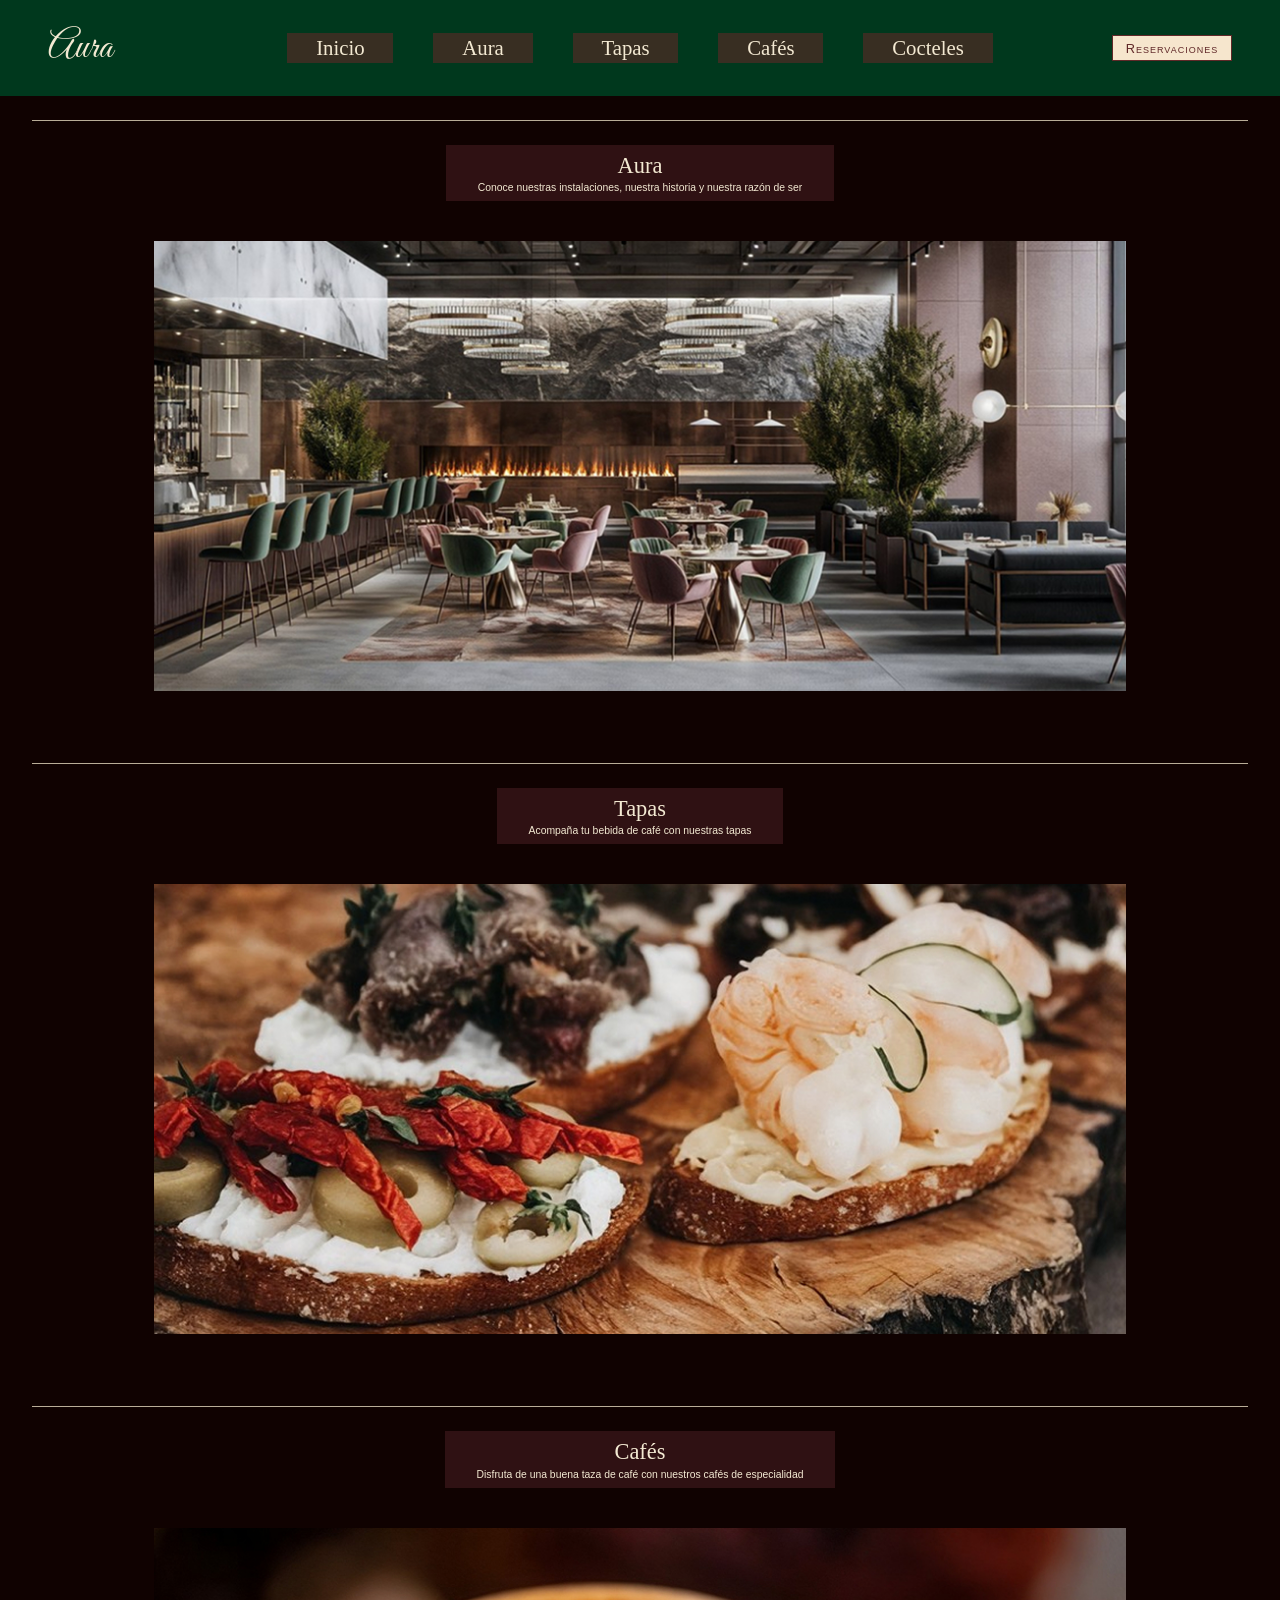
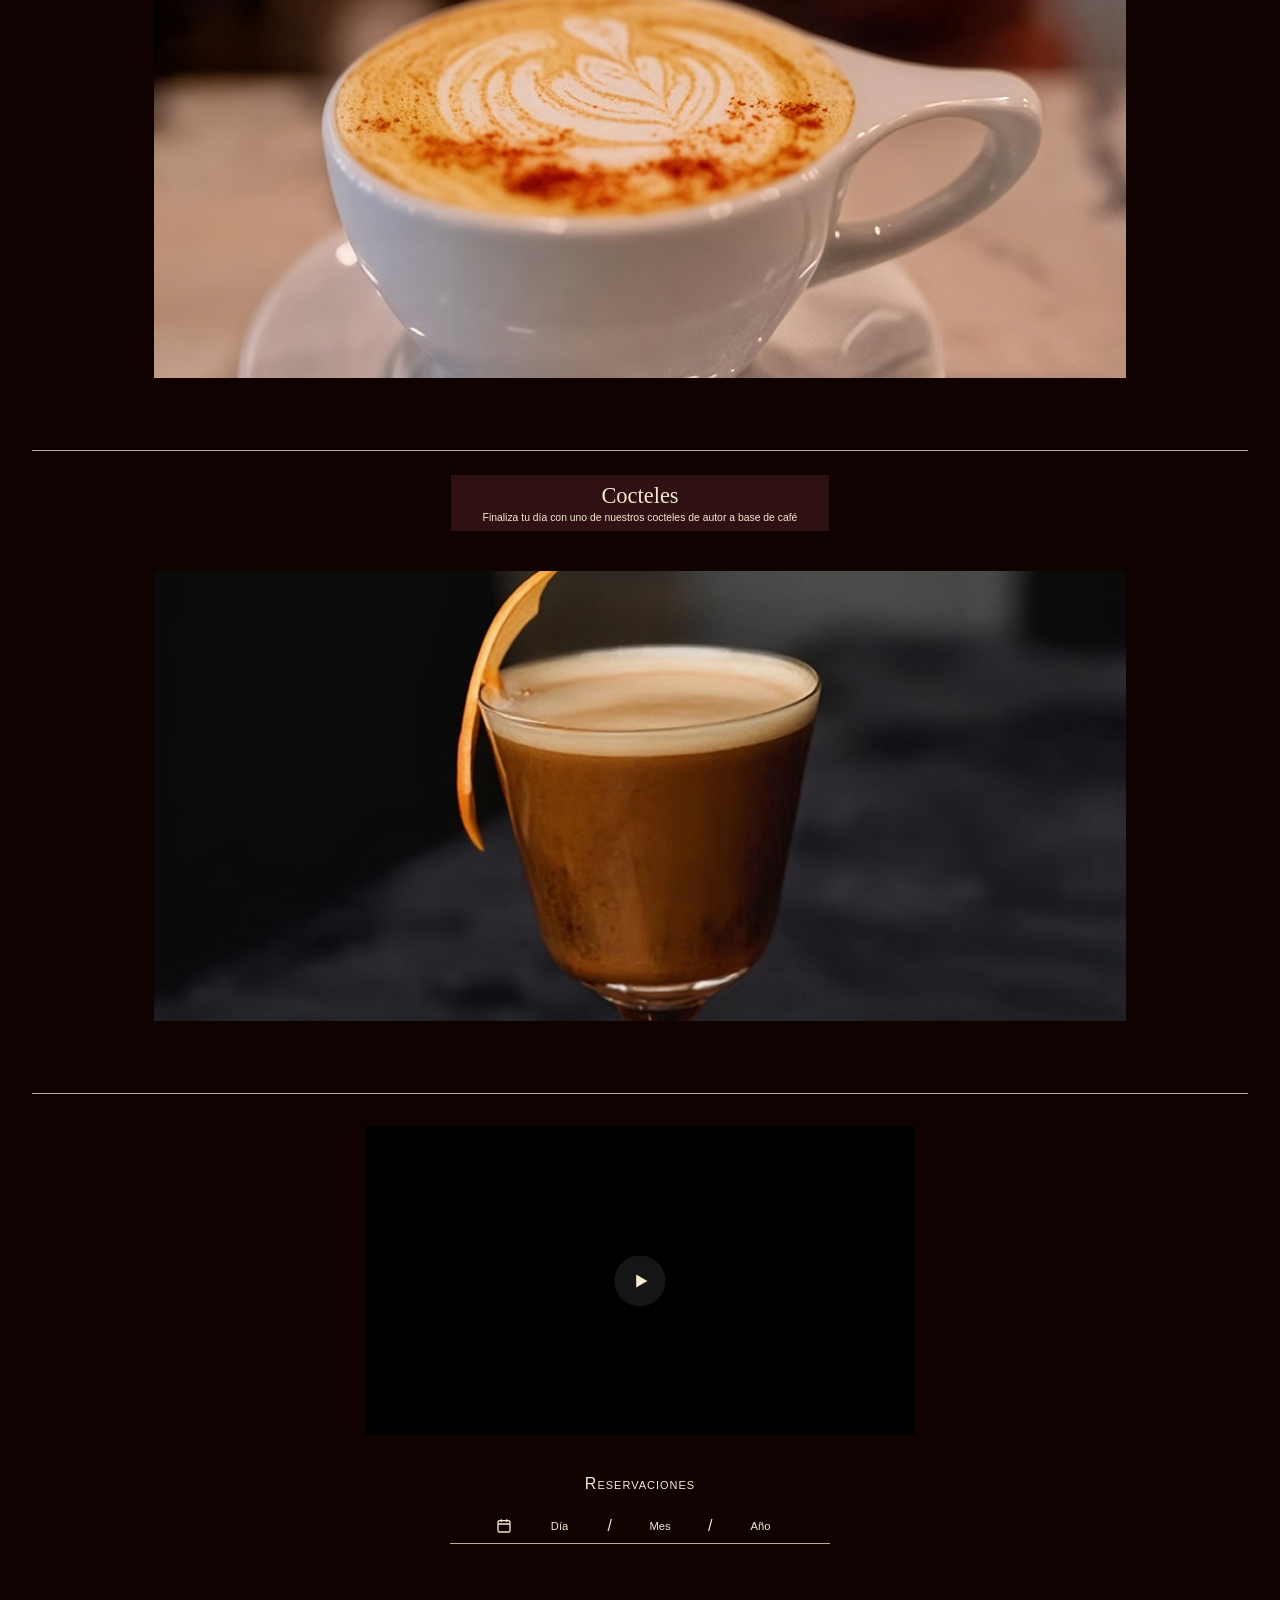
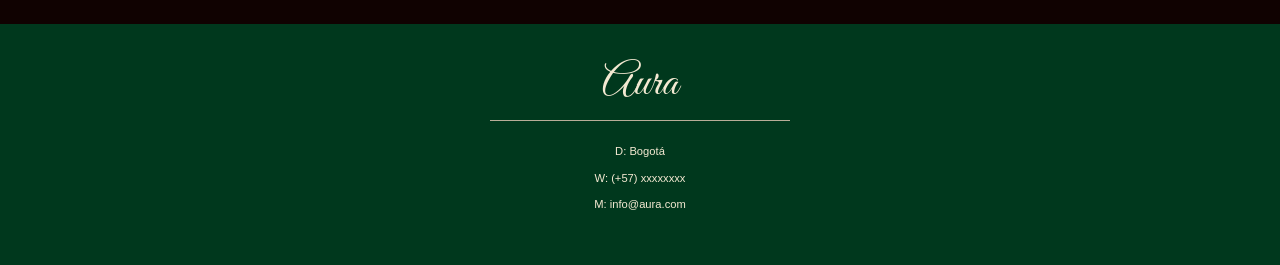
<file: index.html>
<!DOCTYPE html>
<html lang="es">
<head>
  <meta charset="UTF-8">
  <meta name="viewport" content="width=device-width, initial-scale=1.0">
  <title>Aura</title>

  <!-- Fuentes de Google (aproximadas a las del mockup) -->
  <link rel="preconnect" href="https://fonts.googleapis.com">
  <link rel="preconnect" href="https://fonts.gstatic.com" crossorigin>
  <link href="https://fonts.googleapis.com/css2?family=Great+Vibes&family=Cormorant+Garamond:wght@500;600&family=Montserrat:wght@300;400&display=swap" rel="stylesheet">

  <link rel="stylesheet" href="CSS/style.css">
</head>
<body>

  <!-- ENCABEZADO -->
  <header class="header">
    <a href="index.html" class="logo">Aura</a>
  
    <button type="button" class="hamburguesa" aria-label="Abrir menú"
          aria-expanded="false" aria-controls="menu">
    <span></span><span></span><span></span>
  </button>
  
   <nav class="nav" id="menu">
      <a href="index.html">Inicio</a>
      <a href="aura.html">Aura</a>
      <a href="tapas.html">Tapas</a>
      <a href="cafes.html">Cafés</a>
      <a href="cocteles.html">Cocteles</a>
    </nav>

    <a href="#reservaciones" class="btn-reserva">Reservaciones</a>
  </header>

  <main>

    <!-- SECCIÓN: AURA -->
      
    <section class="seccion" id="aura">
      <div class="titulo-caja">
        <h2>Aura</h2>
        <p>Conoce nuestras instalaciones, nuestra historia y nuestra razón de ser</p>
      </div>
        <img src="Img/Aura landingpage .jpg.jpg" alt="Instalaciones de Aura">
    </section>

    <!-- SECCIÓN: TAPAS -->
    <section class="seccion" id="tapas">
      <div class="titulo-caja">
        <h2>Tapas</h2>
        <p>Acompaña tu bebida de café con nuestras tapas</p>
      </div>
      <img src="Img/tapas landingpage .jpg.jpg" alt="Tapas de Aura">
    </section>

    <!-- SECCIÓN: CAFÉS -->
    <section class="seccion" id="cafes">
      <div class="titulo-caja">
        <h2>Cafés</h2>
        <p>Disfruta de una buena taza de café con nuestros cafés de especialidad</p>
      </div>
      <img src="Img/Café landingpage .jpg.jpg" alt="Cafés de especialidad">
    </section>

    <!-- SECCIÓN: COCTELES -->
    <section class="seccion" id="cocteles">
      <div class="titulo-caja">
        <h2>Cocteles</h2>
        <p>Finaliza tu día con uno de nuestros cocteles de autor a base de café</p>
      </div>
      <img src="Img/cocteles landingpage .jpg.jpg" alt="Cocteles de autor">
    </section>

    <!-- SECCIÓN: RESERVACIONES -->
    <section class="reservas" id="reservaciones">

      <!-- VIDEO -->
      <div class="video-reserva">
        <video src="Video/video café.mp4" preload="metadata" playsinline></video>
        <button type="button" class="btn-play" aria-label="Reproducir video">
          <svg viewBox="0 0 24 24" fill="currentColor" aria-hidden="true"><path d="M6 4l14 8-14 8z"/></svg>
        </button>
      </div>

      <h2>Reservaciones</h2>

      <div class="fecha">
        <svg class="icono" viewBox="0 0 24 24" width="16" height="16" fill="none"
             stroke="currentColor" stroke-width="2" aria-hidden="true">
          <rect x="3" y="4" width="18" height="17" rx="2"/>
          <path d="M3 9h18M8 2v4M16 2v4"/>
        </svg>
        <input type="text" placeholder="Día" aria-label="Día" maxlength="2">
        <span>/</span>
        <input type="text" placeholder="Mes" aria-label="Mes" maxlength="2">
        <span>/</span>
        <input type="text" placeholder="Año" aria-label="Año" maxlength="4">
      </div>
    </section>

  </main>

  <!-- PIE DE PÁGINA -->
  <footer class="footer">
    <a href="index.html" class="logo">Aura</a>
    <hr>
    <p>D: Bogotá</p>
    <p>W: (+57) xxxxxxxx</p>
    <p>M: info@aura.com</p>
  </footer>

  <script src="js/menu.js"></script>
  <script src="js/video.js"></script>
</body>
</html>
</file>
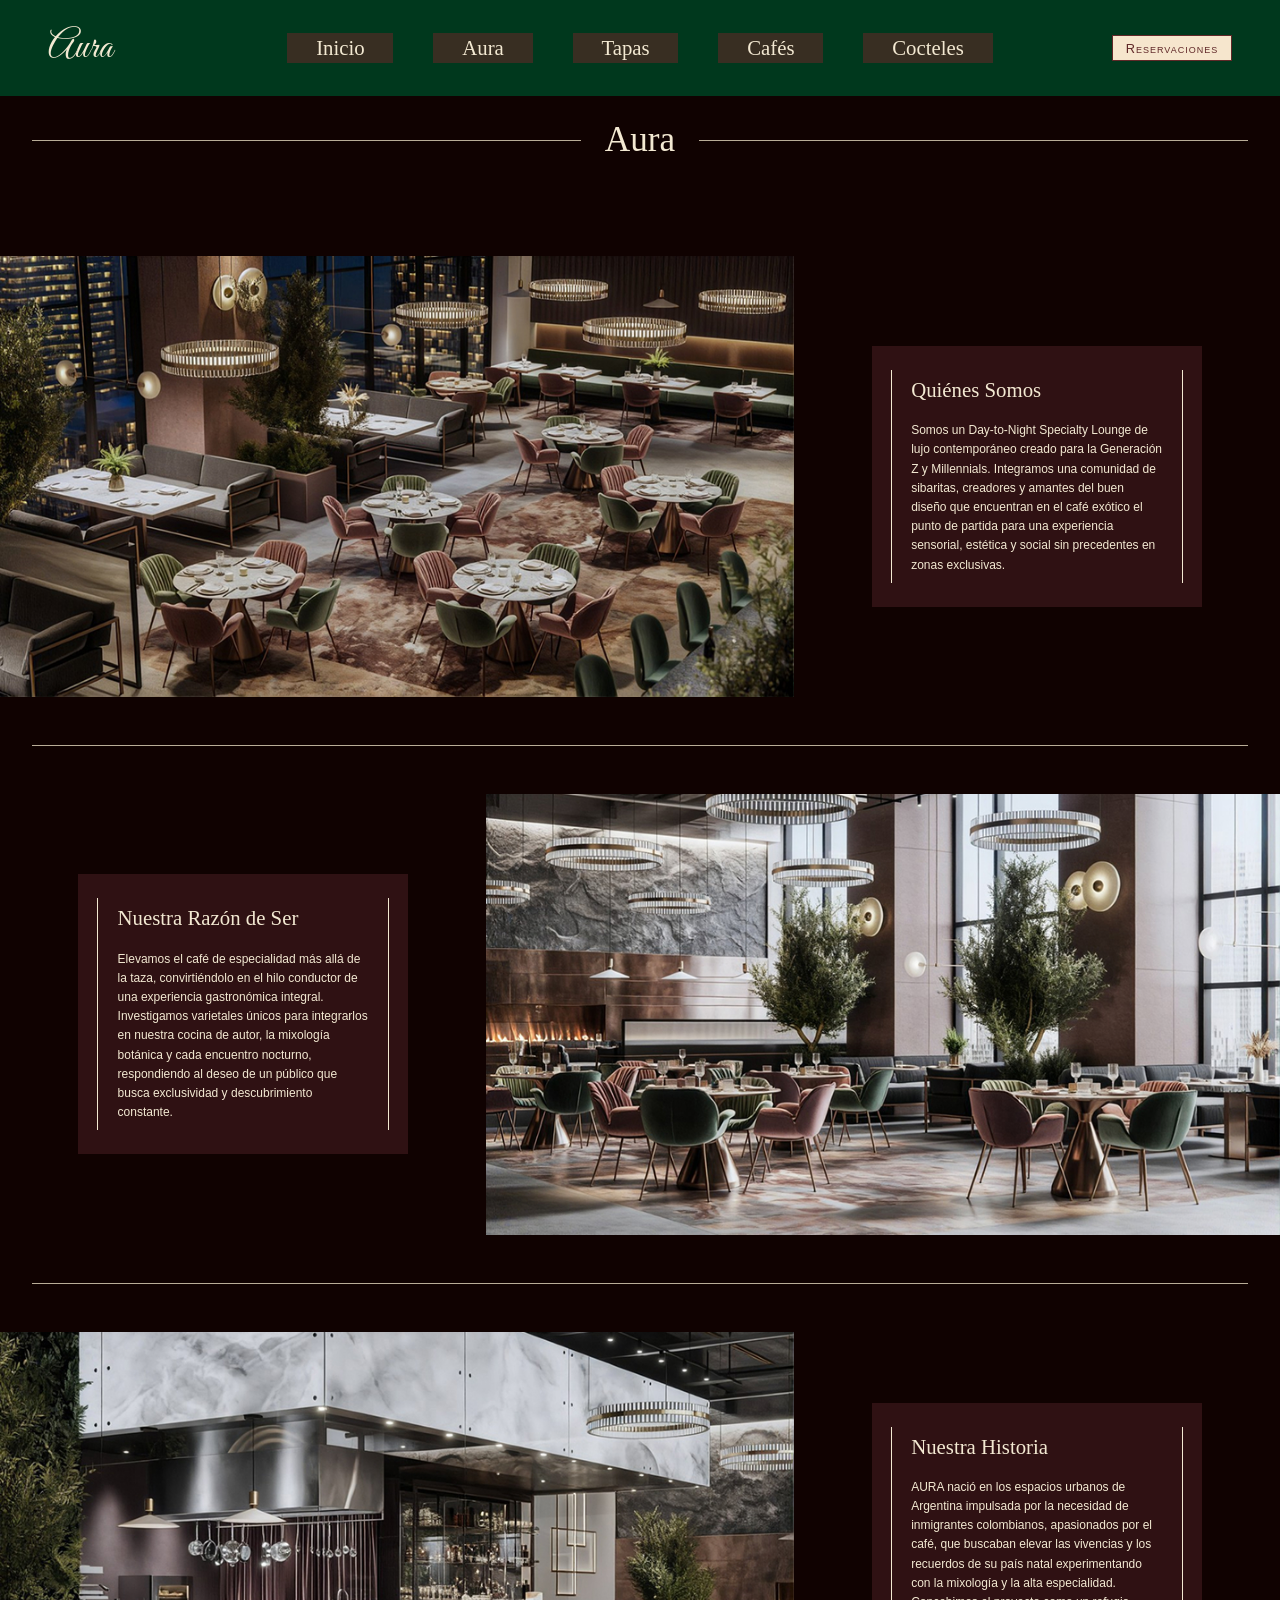
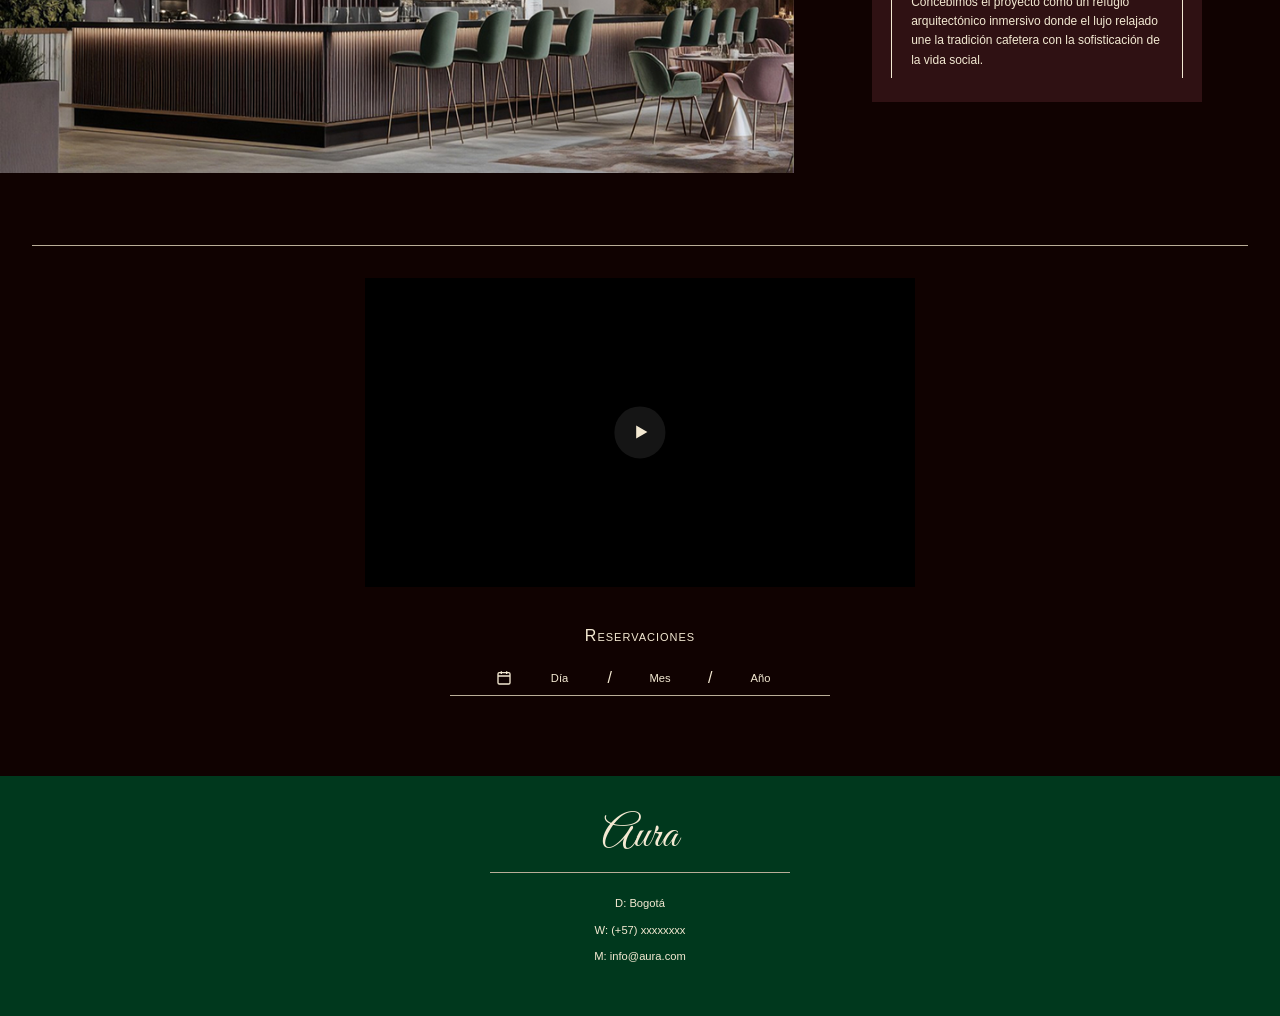
<file: aura.html>
<!DOCTYPE html>
<html lang="es">
<head>
  <meta charset="UTF-8">
  <meta name="viewport" content="width=device-width, initial-scale=1.0">
  <title>Aura | Quiénes somos</title>

  <link rel="preconnect" href="https://fonts.googleapis.com">
  <link rel="preconnect" href="https://fonts.gstatic.com" crossorigin>
  <link href="https://fonts.googleapis.com/css2?family=Great+Vibes&family=Cormorant+Garamond:wght@500;600&family=Montserrat:wght@300;400&display=swap" rel="stylesheet">

  <link rel="stylesheet" href="CSS/style.css">
</head>
<body>

  <!-- ENCABEZADO (igual al del index, pero los enlaces apuntan a index.html) -->
  <header class="header">
    <a href="index.html" class="logo">Aura</a>
  
    <button type="button" class="hamburguesa" aria-label="Abrir menú"
          aria-expanded="false" aria-controls="menu">
    <span></span><span></span><span></span>
  </button>

  <nav class="nav" id="menu">
      <a href="index.html">Inicio</a>
      <a href="aura.html">Aura</a>
      <a href="tapas.html">Tapas</a>
      <a href="cafes.html">Cafés</a>
      <a href="cocteles.html">Cocteles</a>
    </nav>

    <a href="#reservaciones" class="btn-reserva">Reservaciones</a>
  </header>

  <main class="pagina-aura">

    <!-- TÍTULO CON LÍNEAS A LOS LADOS -->
    <h1 class="titulo-linea">Aura</h1>

    <!-- FILA 1: imagen a la izquierda, texto a la derecha -->
    <section class="fila">
      <img src="Img/terraza con mesas.jpg" alt="Terraza y zona de mesas de Aura">
      <article class="tarjeta">
        <div class="tarjeta-interior">
          <h2>Quiénes Somos</h2>
          <p class="txt-pc">Somos un Day-to-Night Specialty Lounge de lujo contemporáneo creado para la Generación Z y Millennials. Integramos una comunidad de sibaritas, creadores y amantes del buen diseño que encuentran en el café exótico el punto de partida para una experiencia sensorial, estética y social sin precedentes en zonas exclusivas.</p>
          <p class="txt-cel">Un Day-to-Night Specialty Lounge para jóvenes sibaritas en zonas exclusivas de Argentina, donde el café de especialidad y el diseño de vanguardia se convierten en un estilo de vida.</p>
        </div>
      </article>
    </section>

    <hr class="separador">

    <!-- FILA 2: texto a la izquierda, imagen a la derecha -->
    <section class="fila invertida">
      <img src="Img/salon principal.jpg" alt="Salón principal de Aura">
      <article class="tarjeta">
        <div class="tarjeta-interior">
          <h2>Nuestra Razón de Ser</h2>
          <p class="txt-pc">Elevamos el café de especialidad más allá de la taza, convirtiéndolo en el hilo conductor de una experiencia gastronómica integral. Investigamos varietales únicos para integrarlos en nuestra cocina de autor, la mixología botánica y cada encuentro nocturno, respondiendo al deseo de un público que busca exclusividad y descubrimiento constante.</p>
          <p class="txt-cel">Elevamos el café de especialidad más allá de la taza, convirtiéndolo en el hilo conductor de nuestra cocina, mixología y eventos. Ofrecemos experiencias sensoriales únicas para quienes buscan exclusividad, estética y descubrimiento constante.</p>
        </div>
      </article>
    </section>

    <hr class="separador">

    <!-- FILA 3: imagen a la izquierda, texto a la derecha -->
    <section class="fila">
      <img src="Img/barra.jpg" alt="Barra de Aura">
      <article class="tarjeta">
        <div class="tarjeta-interior">
          <h2>Nuestra Historia</h2>
          <p class="txt-pc">AURA nació en los espacios urbanos de Argentina impulsada por la necesidad de inmigrantes colombianos, apasionados por el café, que buscaban elevar las vivencias y los recuerdos de su país natal experimentando con la mixología y la alta especialidad. Concebimos el proyecto como un refugio arquitectónico inmersivo donde el lujo relajado une la tradición cafetera con la sofisticación de la vida social.</p>
          <p class="txt-cel">AURA nació en Argentina impulsada por inmigrantes colombianos apasionados por el café que buscaban elevar las vivencias de su país natal experimentando con la mixología. Creamos un espacio inmersivo y de lujo relajado que transforma su atmósfera al caer el sol.</p>
        </div>
      </article>
    </section>

    <!-- RESERVACIONES -->
    <section class="reservas" id="reservaciones">

      <!-- VIDEO -->
      <div class="video-reserva">
        <video src="Video/video café.mp4" preload="metadata" playsinline></video>
        <button type="button" class="btn-play" aria-label="Reproducir video">
          <svg viewBox="0 0 24 24" fill="currentColor" aria-hidden="true"><path d="M6 4l14 8-14 8z"/></svg>
        </button>
      </div>

      <h2>Reservaciones</h2>

      <div class="fecha">
        <svg class="icono" viewBox="0 0 24 24" width="16" height="16" fill="none"
             stroke="currentColor" stroke-width="2" aria-hidden="true">
          <rect x="3" y="4" width="18" height="17" rx="2"/>
          <path d="M3 9h18M8 2v4M16 2v4"/>
        </svg>
        <input type="text" placeholder="Día" aria-label="Día" maxlength="2">
        <span>/</span>
        <input type="text" placeholder="Mes" aria-label="Mes" maxlength="2">
        <span>/</span>
        <input type="text" placeholder="Año" aria-label="Año" maxlength="4">
      </div>
    </section>

  </main>

  <!-- PIE DE PÁGINA -->
  <footer class="footer">
    <a href="index.html" class="logo">Aura</a>
    <hr>
    <p>D: Bogotá</p>
    <p>W: (+57) xxxxxxxx</p>
    <p>M: info@aura.com</p>
  </footer>

  <script src="js/menu.js"></script>
  <script src="js/video.js"></script>
</body>
</html>
</file>
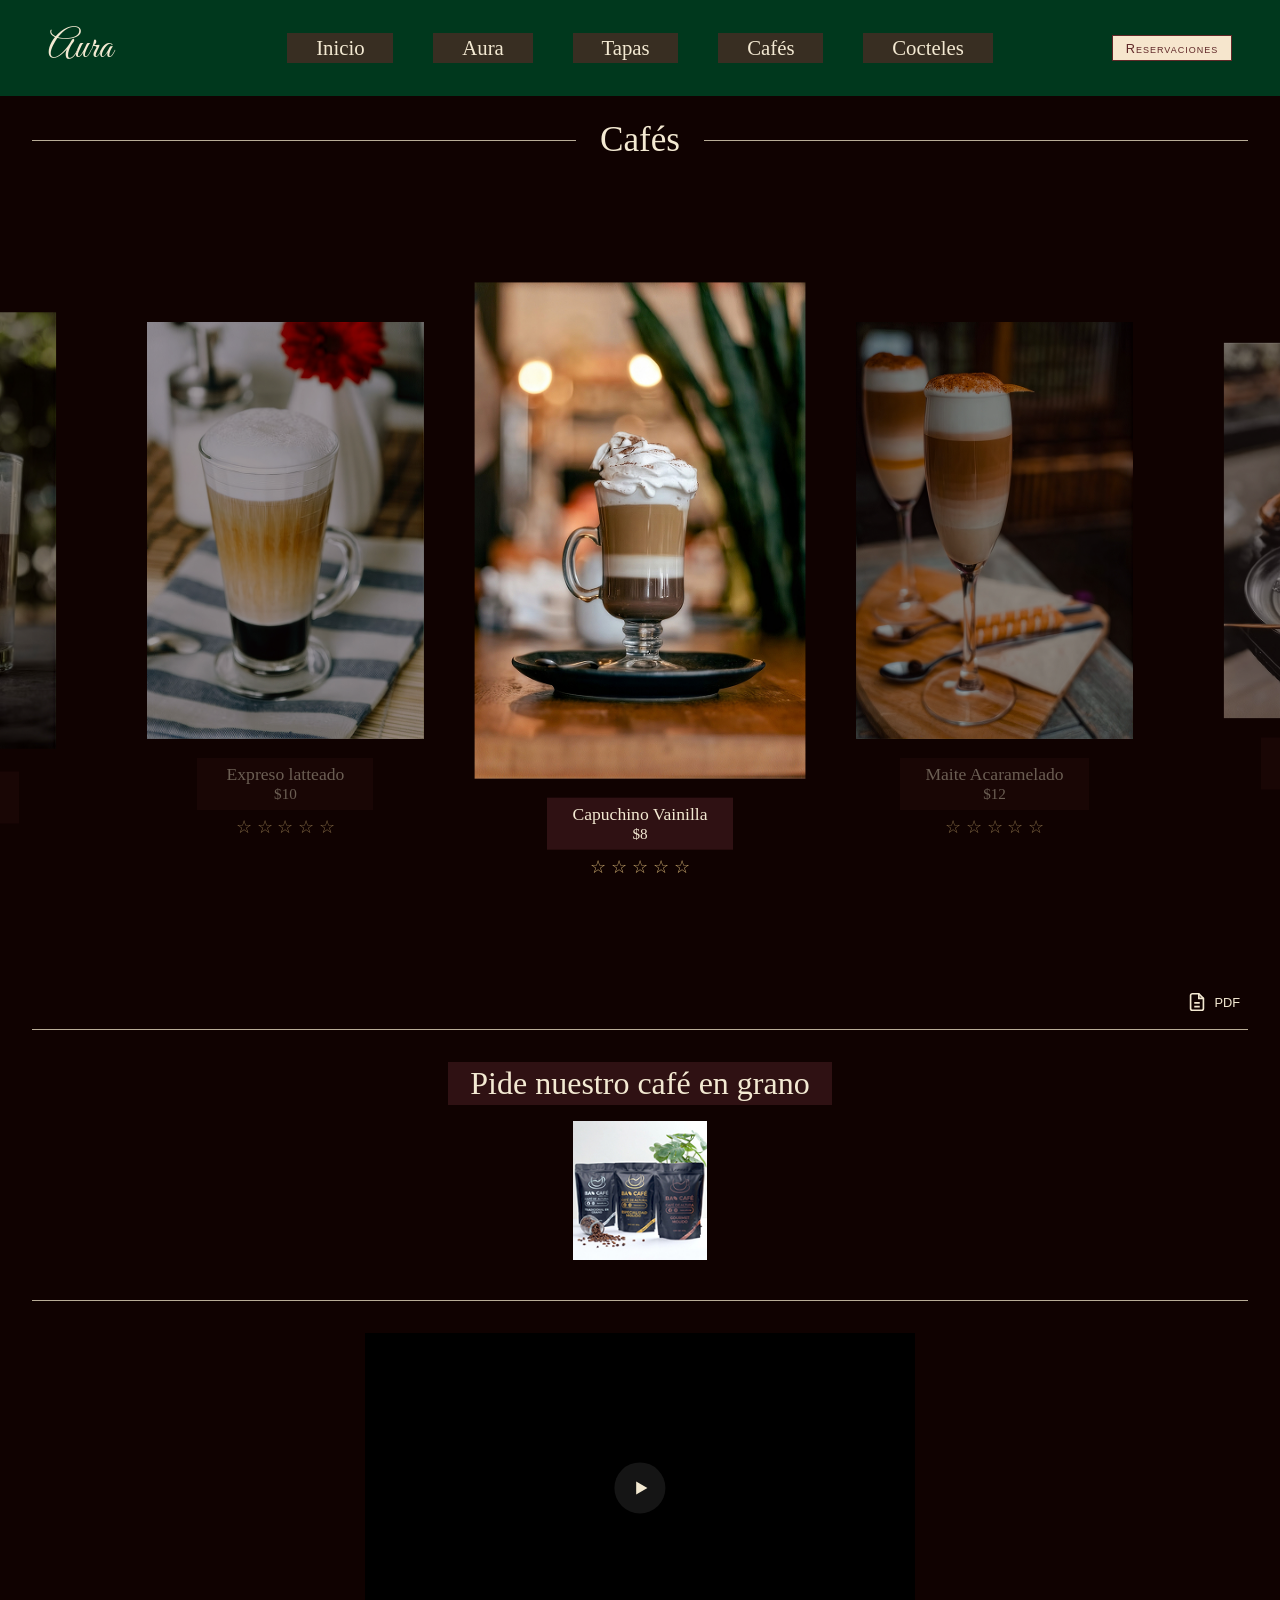
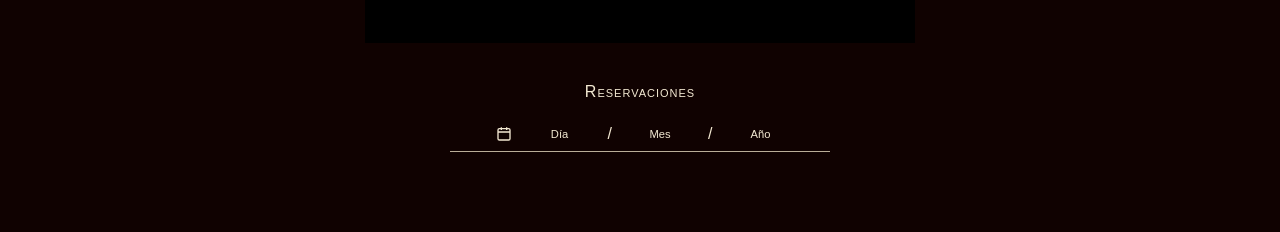
<file: cafes.html>
<!DOCTYPE html>
<html lang="es">
<head>
  <meta charset="UTF-8">
  <meta name="viewport" content="width=device-width, initial-scale=1.0">
  <title>Aura | Cafés</title>

  <link rel="preconnect" href="https://fonts.googleapis.com">
  <link rel="preconnect" href="https://fonts.gstatic.com" crossorigin>
  <link href="https://fonts.googleapis.com/css2?family=Great+Vibes&family=Cormorant+Garamond:wght@500;600&family=Montserrat:wght@300;400&display=swap" rel="stylesheet">

  <link rel="stylesheet" href="CSS/style.css">
</head>
<body data-pagina="cafes">

  <!-- ENCABEZADO -->
  <header class="header">
    <a href="index.html" class="logo">Aura</a>
  
    <button type="button" class="hamburguesa" aria-label="Abrir menú"
          aria-expanded="false" aria-controls="menu">
    <span></span><span></span><span></span>
  </button>

  <nav class="nav" id="menu">
      <a href="index.html">Inicio</a>
      <a href="aura.html">Aura</a>
      <a href="tapas.html">Tapas</a>
      <a href="cafes.html">Cafés</a>
      <a href="cocteles.html">Cocteles</a>
    </nav>

    <a href="#reservaciones" class="btn-reserva">Reservaciones</a>
  </header>

  <main class="pagina-tapas">

    <h1 class="titulo-linea">Cafés</h1>

    <!-- CARRUSEL: la tapa del centro es la "activa" -->
    <section class="carrusel" aria-label="Carta de cafés">
      <div class="pista">

        <!-- CAFÉ 1 (cortada a la izquierda): cambia el nombre y el precio -->
        <article class="slide" data-id="cafe-1">
          <div class="foto"><img src="Img/café 5.jpg" alt="Café 1"></div>
          <div class="info">
            <div class="nombre"><h2>Expresso Moreno</h2><p>$12</p></div>
            <div class="estrellas"></div>
          </div>
        </article>

        <article class="slide" data-id="cafe-2">
          <div class="foto"><img src="Img/café 3.jpg" alt="Expreso latteado"></div>
          <div class="info">
            <div class="nombre"><h2>Expreso latteado</h2><p>$10</p></div>
            <div class="estrellas"></div>
          </div>
        </article>

        <article class="slide" data-id="cafe-3">
          <div class="foto"><img src="Img/café 1.jpg" alt="Capuchino vainilla"></div>
          <div class="info">
            <div class="nombre"><h2>Capuchino Vainilla</h2><p>$8</p></div>
            <div class="estrellas"></div>
          </div>
        </article>

        <article class="slide" data-id="cafe-4">
          <div class="foto"><img src="Img/café 2.jpg" alt="Maite acaramelado"></div>
          <div class="info">
            <div class="nombre"><h2>Maite Acaramelado</h2><p>$12</p></div>
            <div class="estrellas"></div>
          </div>
        </article>

        <!-- CAFÉ 5 (cortada a la derecha): cambia el nombre y el precio -->
        <article class="slide" data-id="cafe-5">
          <div class="foto"><img src="Img/café 4.jpg" alt="Café 5"></div>
          <div class="info">
            <div class="nombre"><h2>Latte Tradicional</h2><p>$8</p></div>
            <div class="estrellas"></div>
          </div>
        </article>

      </div>
    </section>

    <!-- BOTÓN PDF -->
    <div class="descarga">
      <a href="pdf/carta-cafes.pdf" download>
        <svg viewBox="0 0 24 24" width="22" height="22" fill="none" stroke="currentColor"
             stroke-width="1.8" aria-hidden="true">
          <path d="M14 3H7a2 2 0 0 0-2 2v14a2 2 0 0 0 2 2h10a2 2 0 0 0 2-2V8z"/>
          <path d="M14 3v5h5M9 13h6M9 17h6"/>
        </svg>
        <span>PDF</span>
      </a>
    </div>

    <!-- PEDIR CAFÉ EN GRANO (abre el panel del carrito) -->
    <section class="pedido">
      <button type="button" class="pedido-abrir" aria-haspopup="dialog" aria-controls="carrito">
        <span class="pedido-titulo">Pide nuestro café en grano</span>
        <img src="Img/café en grano.jpg" alt="Paquetes de café en grano">
      </button>
    </section>

    <!-- RESERVACIONES -->
    <section class="reservas" id="reservaciones">

      <!-- VIDEO -->
      <div class="video-reserva">
        <video src="Video/video café.mp4" preload="metadata" playsinline></video>
        <button type="button" class="btn-play" aria-label="Reproducir video">
          <svg viewBox="0 0 24 24" fill="currentColor" aria-hidden="true"><path d="M6 4l14 8-14 8z"/></svg>
        </button>
      </div>

      <h2>Reservaciones</h2>

      <div class="fecha">
        <svg class="icono" viewBox="0 0 24 24" width="16" height="16" fill="none"
             stroke="currentColor" stroke-width="2" aria-hidden="true">
          <rect x="3" y="4" width="18" height="17" rx="2"/>
          <path d="M3 9h18M8 2v4M16 2v4"/>
        </svg>
        <input type="text" placeholder="Día" aria-label="Día" maxlength="2">
        <span>/</span>
        <input type="text" placeholder="Mes" aria-label="Mes" maxlength="2">
        <span>/</span>
        <input type="text" placeholder="Año" aria-label="Año" maxlength="4">
      </div>
    </section>

  </main>

  <!-- PANEL DEL CARRITO -->
  <div class="carrito" id="carrito" role="dialog" aria-modal="true" aria-labelledby="carrito-titulo">
    <div class="carrito-cierre" data-cerrar></div>

    <aside class="carrito-panel">
      <button type="button" class="carrito-x" aria-label="Cerrar" data-cerrar>&times;</button>

      <h2 id="carrito-titulo">Pide Nuestros Cafés</h2>

      <div class="productos">
        <button type="button" class="producto" data-id="tradicional" data-precio="25" aria-pressed="false">
          <img src="Img/café tradicional.jpg" alt="Café tradicional en grano">
          <span class="producto-nombre">Tradicional en Grano</span>
          <span class="producto-precio">$25</span>
        </button>

        <button type="button" class="producto" data-id="especialidad" data-precio="30" aria-pressed="false">
          <img src="Img/café especialidad.jpg" alt="Café de especialidad molido">
          <span class="producto-nombre">Especialidad Molido</span>
          <span class="producto-precio">$30</span>
        </button>

        <button type="button" class="producto" data-id="gourmet" data-precio="35" aria-pressed="false">
          <img src="Img/café gourmet.jpg" alt="Café gourmet molido">
          <span class="producto-nombre">Gourmet Molido</span>
          <span class="producto-precio">$35</span>
        </button>
      </div>

      <div class="carrito-pie">
        <hr>
        <div class="carrito-resumen">
          <button type="button" class="btn-agregar" id="btn-agregar" disabled>
            <svg viewBox="0 0 24 24" width="28" height="28" fill="none" stroke="currentColor"
                 stroke-width="1.6" stroke-linecap="round" stroke-linejoin="round" aria-hidden="true">
              <path d="M2 3h3l2.4 11.2a1 1 0 0 0 1 .8h8.8a1 1 0 0 0 1-.8L20 7H6"/>
              <circle cx="9.5" cy="19.5" r="1.3"/>
              <circle cx="17" cy="19.5" r="1.3"/>
              <path d="M12.5 9.5h4M14.5 7.5v4"/>
            </svg>
            <span>Agregar al Carrito</span>
          </button>
          <p class="contador">+ <span id="contador">0</span></p>

          <p class="total-etiqueta">Total</p>
          <p class="total-valor">$<span id="total">0</span></p>

          <button type="button" class="btn-pagar" id="btn-pagar">PAGAR</button>
        </div>
      </div>
    </aside>
  </div>

  <!-- VENTANA "COMPRA EXITOSA" -->
  <div class="compra" id="compra" role="alertdialog" aria-modal="true" aria-labelledby="compra-titulo">
    <div class="compra-contenido">
      <h2 id="compra-titulo">Compra exitosa</h2>
      <svg viewBox="0 0 24 24" fill="none" stroke="currentColor" stroke-width="2.5"
           stroke-linecap="round" stroke-linejoin="round" aria-hidden="true">
        <path d="M4 12.5l5 5L20 6.5"/>
      </svg>
    </div>
  </div>

  <script src="js/carrusel.js"></script>
  <script src="js/menu.js"></script> 
  <script src="js/video.js"></script>
  <script src="js/carrito.js"></script>
</body>
</html>
</file>
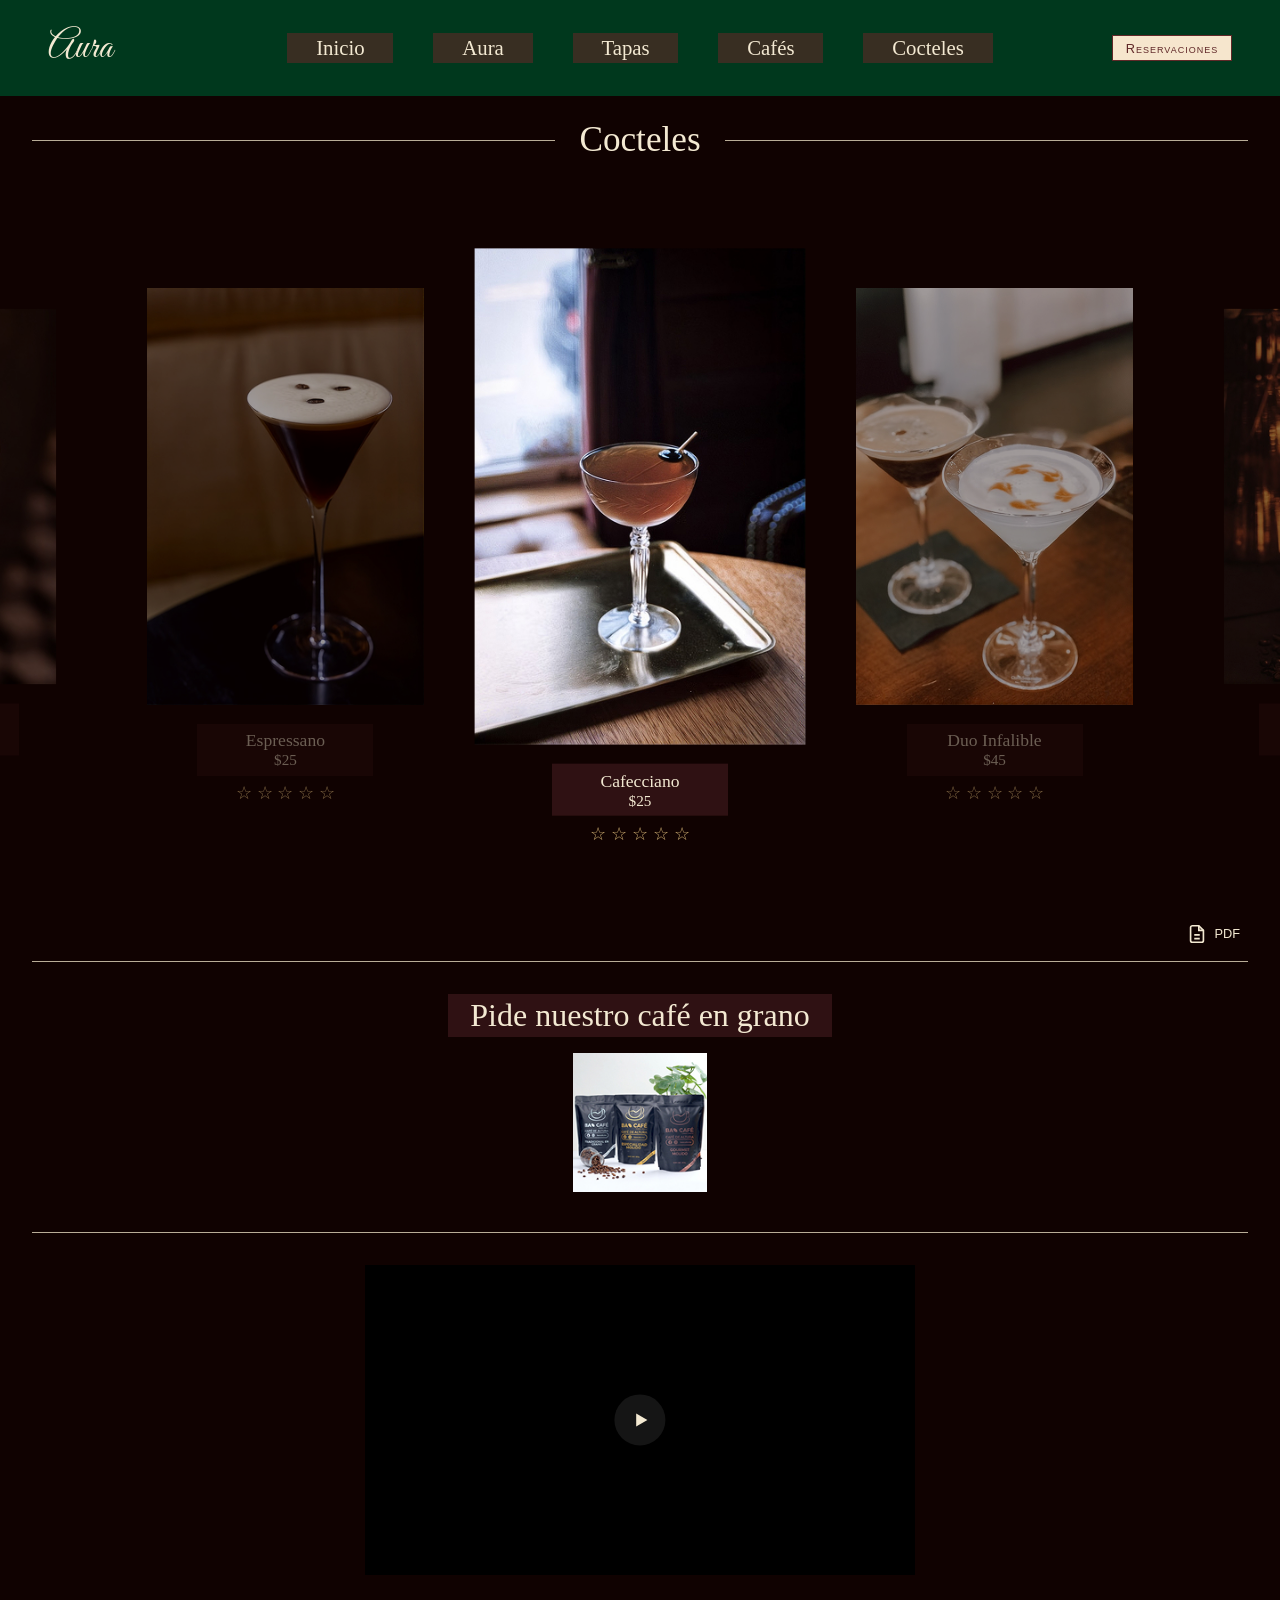
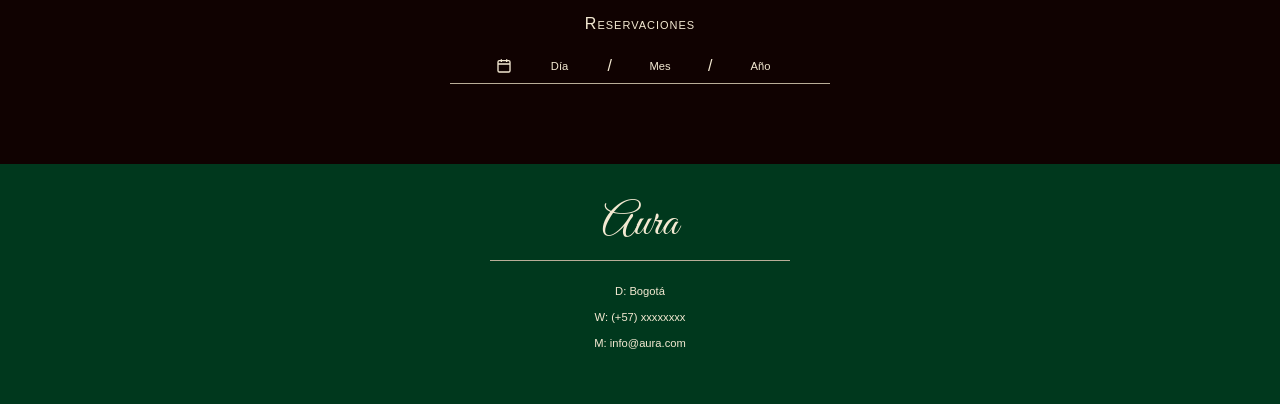
<file: cocteles.html>
<!DOCTYPE html>
<html lang="es">
<head>
  <meta charset="UTF-8">
  <meta name="viewport" content="width=device-width, initial-scale=1.0">
  <title>Aura | Cocteles</title>

  <link rel="preconnect" href="https://fonts.googleapis.com">
  <link rel="preconnect" href="https://fonts.gstatic.com" crossorigin>
  <link href="https://fonts.googleapis.com/css2?family=Great+Vibes&family=Cormorant+Garamond:wght@500;600&family=Montserrat:wght@300;400&display=swap" rel="stylesheet">

  <link rel="stylesheet" href="CSS/style.css">
</head>
<body data-pagina="cocteles">

  <!-- ENCABEZADO -->
  <header class="header">
    <a href="index.html" class="logo">Aura</a>
  
    <button type="button" class="hamburguesa" aria-label="Abrir menú"
          aria-expanded="false" aria-controls="menu">
    <span></span><span></span><span></span>
  </button>

  <nav class="nav" id="menu">
      <a href="index.html">Inicio</a>
      <a href="aura.html">Aura</a>
      <a href="tapas.html">Tapas</a>
      <a href="cafes.html">Cafés</a>
      <a href="cocteles.html">Cocteles</a>
    </nav>

    <a href="#reservaciones" class="btn-reserva">Reservaciones</a>
  </header>

  <main class="pagina-tapas">

    <h1 class="titulo-linea">Cocteles</h1>

    <!-- CARRUSEL: la tapa del centro es la "activa" -->
    <section class="carrusel" aria-label="Carta de cocteles">
      <div class="pista">

        <!-- COCTEL 1 (cortada a la izquierda): cambia el nombre y el precio -->
        <article class="slide" data-id="coctel-1">
          <div class="foto"><img src="Img/cocteles 5.jpg" alt="Coctel 1"></div>
          <div class="info">
            <div class="nombre"><h2>Whisy Brown</h2><p>$35</p></div>
            <div class="estrellas"></div>
          </div>
        </article>

        <article class="slide" data-id="coctel-2">
          <div class="foto"><img src="Img/cocteles 3.jpg" alt="Espressano"></div>
          <div class="info">
            <div class="nombre"><h2>Espressano</h2><p>$25</p></div>
            <div class="estrellas"></div>
          </div>
        </article>

        <article class="slide" data-id="coctel-3">
          <div class="foto"><img src="Img/cocteles 1.jpg" alt="Cafecciano"></div>
          <div class="info">
            <div class="nombre"><h2>Cafecciano</h2><p>$25</p></div>
            <div class="estrellas"></div>
          </div>
        </article>

        <article class="slide" data-id="coctel-4">
          <div class="foto"><img src="Img/cocteles 2.jpg" alt="Duo infalible"></div>
          <div class="info">
            <div class="nombre"><h2>Duo Infalible</h2><p>$45</p></div>
            <div class="estrellas"></div>
          </div>
        </article>

        <!-- COCTEL 5 (cortada a la derecha): cambia el nombre y el precio -->
        <article class="slide" data-id="coctel-5">
          <div class="foto"><img src="Img/cocteles 4.jpg" alt="Coctel 5"></div>
          <div class="info">
            <div class="nombre"><h2>Amarga Tentación</h2><p>$35</p></div>
            <div class="estrellas"></div>
          </div>
        </article>

      </div>
    </section>

    <!-- BOTÓN PDF -->
    <div class="descarga">
      <a href="pdf/carta-cocteles.pdf" download>
        <svg viewBox="0 0 24 24" width="22" height="22" fill="none" stroke="currentColor"
             stroke-width="1.8" aria-hidden="true">
          <path d="M14 3H7a2 2 0 0 0-2 2v14a2 2 0 0 0 2 2h10a2 2 0 0 0 2-2V8z"/>
          <path d="M14 3v5h5M9 13h6M9 17h6"/>
        </svg>
        <span>PDF</span>
      </a>
    </div>

    <!-- PEDIR CAFÉ EN GRANO (abre el panel del carrito) -->
    <section class="pedido">
      <button type="button" class="pedido-abrir" aria-haspopup="dialog" aria-controls="carrito">
        <span class="pedido-titulo">Pide nuestro café en grano</span>
        <img src="Img/café en grano.jpg" alt="Paquetes de café en grano">
      </button>
    </section>

    <!-- RESERVACIONES -->
    <section class="reservas" id="reservaciones">

      <!-- VIDEO -->
      <div class="video-reserva">
        <video src="Video/video café.mp4"metadata" playsinline></video>
        <button type="button" class="btn-play" aria-label="Reproducir video">
          <svg viewBox="0 0 24 24" fill="currentColor" aria-hidden="true"><path d="M6 4l14 8-14 8z"/></svg>
        </button>
      </div>

      <h2>Reservaciones</h2>

      <div class="fecha">
        <svg class="icono" viewBox="0 0 24 24" width="16" height="16" fill="none"
             stroke="currentColor" stroke-width="2" aria-hidden="true">
          <rect x="3" y="4" width="18" height="17" rx="2"/>
          <path d="M3 9h18M8 2v4M16 2v4"/>
        </svg>
        <input type="text" placeholder="Día" aria-label="Día" maxlength="2">
        <span>/</span>
        <input type="text" placeholder="Mes" aria-label="Mes" maxlength="2">
        <span>/</span>
        <input type="text" placeholder="Año" aria-label="Año" maxlength="4">
      </div>
    </section>

  </main>

  <!-- PIE DE PÁGINA -->
  <footer class="footer">
    <a href="index.html" class="logo">Aura</a>
    <hr>
    <p>D: Bogotá</p>
    <p>W: (+57) xxxxxxxx</p>
    <p>M: info@aura.com</p>
  </footer>

  <!-- PANEL DEL CARRITO -->
  <div class="carrito" id="carrito" role="dialog" aria-modal="true" aria-labelledby="carrito-titulo">
    <div class="carrito-cierre" data-cerrar></div>

    <aside class="carrito-panel">
      <button type="button" class="carrito-x" aria-label="Cerrar" data-cerrar>&times;</button>

      <h2 id="carrito-titulo">Pide Nuestros Cafés</h2>

      <div class="productos">
        <button type="button" class="producto" data-id="tradicional" data-precio="25" aria-pressed="false">
          <img src="Img/café tradicional.jpg" alt="Café tradicional en grano">
          <span class="producto-nombre">Tradicional en Grano</span>
          <span class="producto-precio">$25</span>
        </button>

        <button type="button" class="producto" data-id="especialidad" data-precio="30" aria-pressed="false">
          <img src="Img/café especialidad.jpg" alt="Café de especialidad molido">
          <span class="producto-nombre">Especialidad Molido</span>
          <span class="producto-precio">$30</span>
        </button>

        <button type="button" class="producto" data-id="gourmet" data-precio="35" aria-pressed="false">
          <img src="Img/café gourmet.jpg" alt="Café gourmet molido">
          <span class="producto-nombre">Gourmet Molido</span>
          <span class="producto-precio">$35</span>
        </button>
      </div>

      <div class="carrito-pie">
        <hr>
        <div class="carrito-resumen">
          <button type="button" class="btn-agregar" id="btn-agregar" disabled>
            <svg viewBox="0 0 24 24" width="28" height="28" fill="none" stroke="currentColor"
                 stroke-width="1.6" stroke-linecap="round" stroke-linejoin="round" aria-hidden="true">
              <path d="M2 3h3l2.4 11.2a1 1 0 0 0 1 .8h8.8a1 1 0 0 0 1-.8L20 7H6"/>
              <circle cx="9.5" cy="19.5" r="1.3"/>
              <circle cx="17" cy="19.5" r="1.3"/>
              <path d="M12.5 9.5h4M14.5 7.5v4"/>
            </svg>
            <span>Agregar al Carrito</span>
          </button>
          <p class="contador">+ <span id="contador">0</span></p>

          <p class="total-etiqueta">Total</p>
          <p class="total-valor">$<span id="total">0</span></p>

          <button type="button" class="btn-pagar" id="btn-pagar">PAGAR</button>
        </div>
      </div>
    </aside>
  </div>

  <!-- VENTANA "COMPRA EXITOSA" -->
  <div class="compra" id="compra" role="alertdialog" aria-modal="true" aria-labelledby="compra-titulo">
    <div class="compra-contenido">
      <h2 id="compra-titulo">Compra exitosa</h2>
      <svg viewBox="0 0 24 24" fill="none" stroke="currentColor" stroke-width="2.5"
           stroke-linecap="round" stroke-linejoin="round" aria-hidden="true">
        <path d="M4 12.5l5 5L20 6.5"/>
      </svg>
    </div>
  </div>

  <script src="js/carrusel.js"></script>
  <script src="js/menu.js"></script>
  <script src="js/video.js"></script>
  <script src="js/carrito.js"></script>
</body>
</html>
</file>
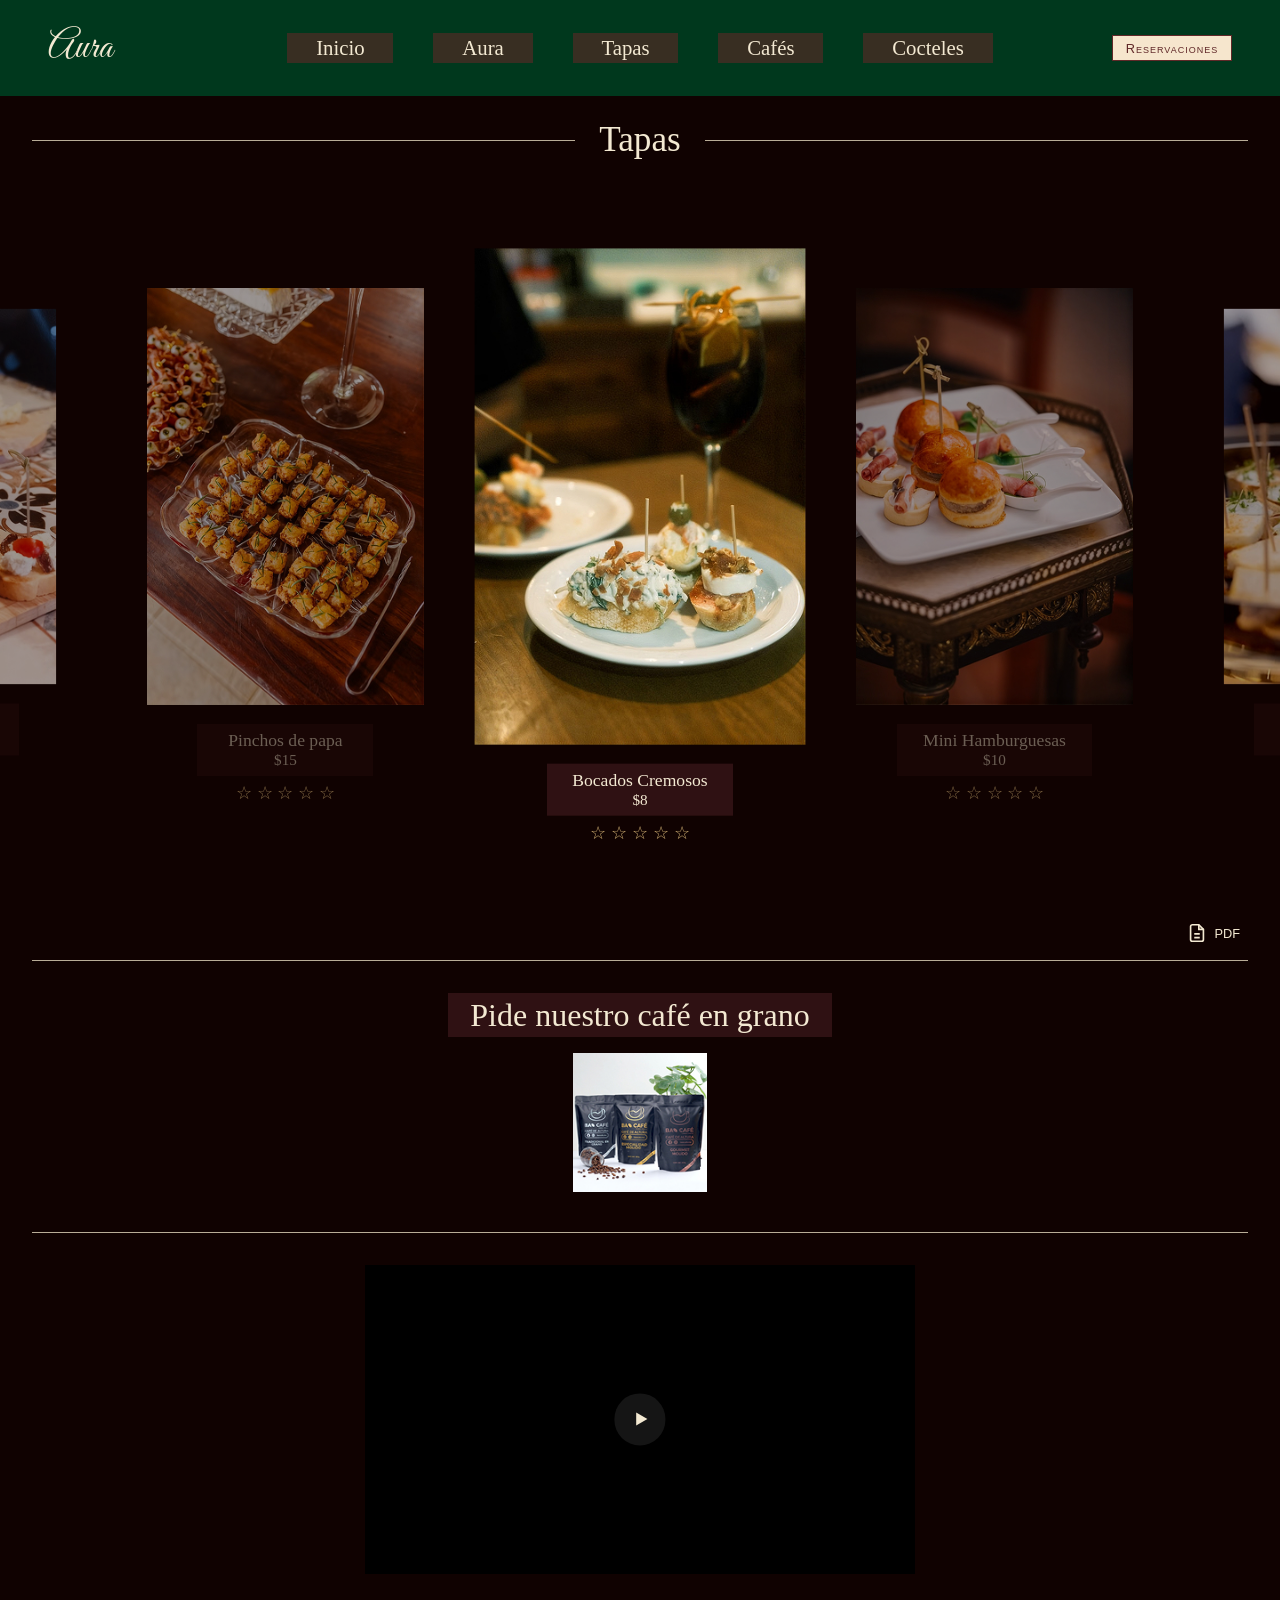
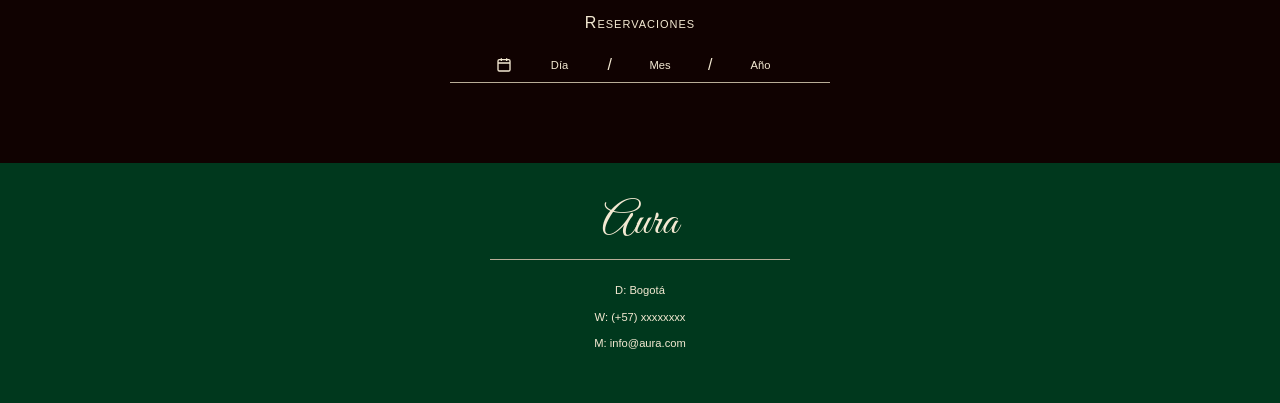
<file: tapas.html>
<!DOCTYPE html>
<html lang="es">
<head>
  <meta charset="UTF-8">
  <meta name="viewport" content="width=device-width, initial-scale=1.0">
  <title>Aura | Tapas</title>

  <link rel="preconnect" href="https://fonts.googleapis.com">
  <link rel="preconnect" href="https://fonts.gstatic.com" crossorigin>
  <link href="https://fonts.googleapis.com/css2?family=Great+Vibes&family=Cormorant+Garamond:wght@500;600&family=Montserrat:wght@300;400&display=swap" rel="stylesheet">

  <link rel="stylesheet" href="CSS/style.css">
</head>
<body data-pagina="tapas">

  <!-- ENCABEZADO -->
  <header class="header">
    <a href="index.html" class="logo">Aura</a>
  
    <button type="button" class="hamburguesa" aria-label="Abrir menú"
          aria-expanded="false" aria-controls="menu">
    <span></span><span></span><span></span>
  </button>

  <nav class="nav" id="menu">
      <a href="index.html">Inicio</a>
      <a href="aura.html">Aura</a>
      <a href="tapas.html">Tapas</a>
      <a href="cafes.html">Cafés</a>
      <a href="cocteles.html">Cocteles</a>
    </nav>

    <a href="#reservaciones" class="btn-reserva">Reservaciones</a>
  </header>

  <main class="pagina-tapas">

    <h1 class="titulo-linea">Tapas</h1>

    <!-- CARRUSEL: la tapa del centro es la "activa" -->
    <section class="carrusel" aria-label="Carta de tapas">
      <div class="pista">

        <!-- TAPA 1 (cortada a la izquierda): cambia el nombre y el precio -->
        <article class="slide" data-id="tapa-1">
          <div class="foto"><Img src="Img/tapas 5.jpg" alt="Tapa 1"></div>
          <div class="info">
            <div class="nombre"><h2>Trocitos Arcoíris</h2><p>$12</p></div>
            <div class="estrellas"></div>
          </div>
        </article>

        <article class="slide" data-id="tapa-2">
          <div class="foto"><Img src="Img/tapas 3.jpg" alt="Pinchos de papa"></div>
          <div class="info">
            <div class="nombre"><h2>Pinchos de papa</h2><p>$15</p></div>
            <div class="estrellas"></div>
          </div>
        </article>

        <article class="slide" data-id="tapa-3">
          <div class="foto"><Img src="Img/tapas 1.jpg" alt="Bocados cremosos"></div>
          <div class="info">
            <div class="nombre"><h2>Bocados Cremosos</h2><p>$8</p></div>
            <div class="estrellas"></div>
          </div>
        </article>

        <article class="slide" data-id="tapa-4">
          <div class="foto"><Img src="Img/tapas 2.jpg" alt="Mini hamburguesas"></div>
          <div class="info">
            <div class="nombre"><h2>Mini Hamburguesas</h2><p>$10</p></div>
            <div class="estrellas"></div>
          </div>
        </article>

        <!-- TAPA 5 (cortada a la derecha): cambia el nombre y el precio -->
        <article class="slide" data-id="tapa-5">
          <div class="foto"><Img src="Img/tapas 4.jpg" alt="Tapa 5"></div>
          <div class="info">
            <div class="nombre"><h2>Sandwich en Cubos</h2><p>$15</p></div>
            <div class="estrellas"></div>
          </div>
        </article>

      </div>
    </section>

    <!-- BOTÓN PDF -->
    <div class="descarga">
      <a href="pdf/carta-tapas.pdf" download>
        <svg viewBox="0 0 24 24" width="22" height="22" fill="none" stroke="currentColor"
             stroke-width="1.8" aria-hidden="true">
          <path d="M14 3H7a2 2 0 0 0-2 2v14a2 2 0 0 0 2 2h10a2 2 0 0 0 2-2V8z"/>
          <path d="M14 3v5h5M9 13h6M9 17h6"/>
        </svg>
        <span>PDF</span>
      </a>
    </div>

    <!-- PEDIR CAFÉ EN GRANO (abre el panel del carrito) -->
    <section class="pedido">
      <button type="button" class="pedido-abrir" aria-haspopup="dialog" aria-controls="carrito">
        <span class="pedido-titulo">Pide nuestro café en grano</span>
        <img src="Img/café en grano.jpg" alt="Paquetes de café en grano">
      </button>
    </section>

    <!-- RESERVACIONES -->
    <section class="reservas" id="reservaciones">

      <!-- VIDEO -->
      <div class="video-reserva">
        <video src="Video/video café.mp4" preload="metadata" playsinline></video>
        <button type="button" class="btn-play" aria-label="Reproducir video">
          <svg viewBox="0 0 24 24" fill="currentColor" aria-hidden="true"><path d="M6 4l14 8-14 8z"/></svg>
        </button>
      </div>

      <h2>Reservaciones</h2>

      <div class="fecha">
        <svg class="icono" viewBox="0 0 24 24" width="16" height="16" fill="none"
             stroke="currentColor" stroke-width="2" aria-hidden="true">
          <rect x="3" y="4" width="18" height="17" rx="2"/>
          <path d="M3 9h18M8 2v4M16 2v4"/>
        </svg>
        <input type="text" placeholder="Día" aria-label="Día" maxlength="2">
        <span>/</span>
        <input type="text" placeholder="Mes" aria-label="Mes" maxlength="2">
        <span>/</span>
        <input type="text" placeholder="Año" aria-label="Año" maxlength="4">
      </div>
    </section>

  </main>

  <!-- PIE DE PÁGINA -->
  <footer class="footer">
    <a href="index.html" class="logo">Aura</a>
    <hr>
    <p>D: Bogotá</p>
    <p>W: (+57) xxxxxxxx</p>
    <p>M: info@aura.com</p>
  </footer>

  <!-- PANEL DEL CARRITO -->
  <div class="carrito" id="carrito" role="dialog" aria-modal="true" aria-labelledby="carrito-titulo">
    <div class="carrito-cierre" data-cerrar></div>

    <aside class="carrito-panel">
      <button type="button" class="carrito-x" aria-label="Cerrar" data-cerrar>&times;</button>

      <h2 id="carrito-titulo">Pide Nuestros Cafés</h2>

      <div class="productos">
        <button type="button" class="producto" data-id="tradicional" data-precio="25" aria-pressed="false">
          <img src="Img/café tradicional.jpg" alt="Café tradicional en grano">
          <span class="producto-nombre">Tradicional en Grano</span>
          <span class="producto-precio">$25</span>
        </button>

        <button type="button" class="producto" data-id="especialidad" data-precio="30" aria-pressed="false">
          <img src="Img/café especialidad.jpg" alt="Café de especialidad molido">
          <span class="producto-nombre">Especialidad Molido</span>
          <span class="producto-precio">$30</span>
        </button>

        <button type="button" class="producto" data-id="gourmet" data-precio="35" aria-pressed="false">
          <img src="Img/café gourmet.jpg" alt="Café gourmet molido">
          <span class="producto-nombre">Gourmet Molido</span>
          <span class="producto-precio">$35</span>
        </button>
      </div>

      <div class="carrito-pie">
        <hr>
        <div class="carrito-resumen">
          <button type="button" class="btn-agregar" id="btn-agregar" disabled>
            <svg viewBox="0 0 24 24" width="28" height="28" fill="none" stroke="currentColor"
                 stroke-width="1.6" stroke-linecap="round" stroke-linejoin="round" aria-hidden="true">
              <path d="M2 3h3l2.4 11.2a1 1 0 0 0 1 .8h8.8a1 1 0 0 0 1-.8L20 7H6"/>
              <circle cx="9.5" cy="19.5" r="1.3"/>
              <circle cx="17" cy="19.5" r="1.3"/>
              <path d="M12.5 9.5h4M14.5 7.5v4"/>
            </svg>
            <span>Agregar al Carrito</span>
          </button>
          <p class="contador">+ <span id="contador">0</span></p>

          <p class="total-etiqueta">Total</p>
          <p class="total-valor">$<span id="total">0</span></p>

          <button type="button" class="btn-pagar" id="btn-pagar">PAGAR</button>
        </div>
      </div>
    </aside>
  </div>

  <!-- VENTANA "COMPRA EXITOSA" -->
  <div class="compra" id="compra" role="alertdialog" aria-modal="true" aria-labelledby="compra-titulo">
    <div class="compra-contenido">
      <h2 id="compra-titulo">Compra exitosa</h2>
      <svg viewBox="0 0 24 24" fill="none" stroke="currentColor" stroke-width="2.5"
           stroke-linecap="round" stroke-linejoin="round" aria-hidden="true">
        <path d="M4 12.5l5 5L20 6.5"/>
      </svg>
    </div>
  </div>

  <script src="js/carrusel.js"></script>
  <script src="js/menu.js"></script>
  <script src="js/video.js"></script>
  <script src="js/carrito.js"></script>
</body>
</html>
</file>
<file: CSS/style.css>
/* ========== 1. VARIABLES Y REINICIO ========== */
:root {
  --verde:        #00381d;   /* encabezado y footer */
  --fondo:        #100201;   /* fondo del cuerpo */
  --cafe-boton:   #382e22;   /* botones del menú */
  --vino-caja:    #2f1113;   /* cajas de títulos */
  --crema:        #f3e9d2;   /* texto claro */
  --linea:        #b9ad98;   /* líneas separadoras */
  --crema-claro:  #f6e6cd;   /* fondo del botón Reservaciones */
  --vino-texto:   #602828;   /* texto y borde del botón Reservaciones */
  --vino-producto: #471d1e;  /* cajas con el nombre de los productos del carrito */

  --fuente-logo:   "Great Vibes", cursive;
  --fuente-titulo: "kaisei Decol", serif;
  --fuente-texto:  "Anaheim", sans-serif;
}

* {
  margin: 0;
  padding: 0;
  box-sizing: border-box;
}

body {
  background: var(--fondo);
  color: var(--crema);
  font-family: var(--fuente-texto);
}

a { color: inherit; text-decoration: none; }

/* ========== 2. LOGO (se usa en header y footer) ========== */
.logo {
  font-family: var(--fuente-logo);
  font-size: 2.4rem;
  color: var(--crema);
}

/* ========== 3. ENCABEZADO ========== */
.header {
  background: var(--verde);
  display: grid;
  grid-template-columns: 1fr auto 1fr;   /* logo | menú | botón */
  align-items: center;
  padding: 1.5rem 3rem;
}

.nav {
  display: flex;
  gap: 2.5rem;
}

.nav a {
  background: var(--cafe-boton);
  font-family: var(--fuente-titulo);
  font-size: 1.3rem;
  padding: 0.2rem 1.8rem;
  transition: background 0.3s;
}

.nav a:hover { background: var(--vino-caja); }

.btn-reserva {
  justify-self: end;
  background: var(--crema-claro);
  color: var(--vino-texto);
  border: 1px solid var(--vino-texto);
  font-variant: small-caps;
  font-size: 0.8rem;
  padding: 0.3rem 0.8rem;
  letter-spacing: 1px;
  transition: background 0.3s, color 0.3s;
}

/* Al pasar el mouse, los colores se invierten */
.btn-reserva:hover {
  background: var(--vino-texto);
  color: var(--crema-claro);
}

/* ========== 4. SECCIONES (Aura, Tapas, Cafés, Cocteles) ========== */
main {
  padding: 0 2rem;               /* margen para que las líneas no toquen el borde */
}

.seccion {
  border-top: 1px solid var(--linea);
  margin-top: 1.5rem;
  padding: 1.5rem 0 3rem;
  display: flex;
  flex-direction: column;
  align-items: center;
  gap: 2.5rem;
}

.titulo-caja {
  background: var(--vino-caja);
  text-align: center;
  padding: 0.5rem 2rem;
}

.titulo-caja h2 {
  font-family: var(--fuente-titulo);
  font-weight: 500;
  font-size: 1.4rem;
}

.titulo-caja p {
  font-size: 0.65rem;
  font-weight: 300;
  margin-top: 0.2rem;
}

.seccion img {
  width: 80%;
  height: 450px;
  object-fit: cover;             /* recorta la imagen sin deformarla */
  display: block;
}

/* ========== 5. RESERVACIONES ========== */
.reservas {
  border-top: 1px solid var(--linea);
  margin-top: 1.5rem;
  padding: 2rem 0 5rem;          /* arriba menos espacio: ahí va el video */
  text-align: center;
}

.reservas h2 {
  font-variant: small-caps;
  font-weight: 300;
  font-size: 1rem;
  letter-spacing: 1px;
  margin-bottom: 1.5rem;
}

.fecha {
  display: inline-flex;
  align-items: center;
  gap: 1.5rem;
  padding-bottom: 0.5rem;
  border-bottom: 1px solid var(--linea);
  width: 380px;
  justify-content: center;
}

.fecha input {
  background: transparent;
  border: none;
  outline: none;
  color: var(--crema);
  font-family: var(--fuente-texto);
  font-size: 0.7rem;
  width: 3rem;
  text-align: center;
}

.fecha input::placeholder { color: var(--crema); }

/* ========== 6. PIE DE PÁGINA ========== */
.footer {
  background: var(--verde);
  text-align: center;
  padding: 2rem 1rem 2.5rem;
}

.footer .logo { font-size: 2.8rem; }

.footer hr {
  width: 300px;
  margin: 0.5rem auto 1.5rem;
  border: none;
  border-top: 1px solid var(--linea);
}

.footer p {
  font-size: 0.7rem;
  font-weight: 300;
  margin-bottom: 0.9rem;
}

/* ========== 7. PÁGINA "AURA" (aura.html) ========== */
.pagina-aura {
  padding: 0;                    /* las imágenes llegan hasta el borde de la pantalla */
}

/* Título con líneas a los lados */
.titulo-linea {
  display: flex;
  align-items: center;
  gap: 1.5rem;
  margin: 1.5rem 2rem 3rem;
  font-family: var(--fuente-titulo);
  font-weight: 500;
  font-size: 2.2rem;
  text-align: center;
}

.titulo-linea::before,
.titulo-linea::after {
  content: "";
  flex: 1;                       /* cada línea ocupa el espacio sobrante */
  border-top: 1px solid var(--linea);
}

/* Cada fila: imagen (62%) + texto (38%) */
.fila {
  display: grid;
  grid-template-columns: 62% 38%;
  align-items: center;
  padding: 3rem 0;
}

.fila img {
  width: 100%;
  aspect-ratio: 1.8 / 1;
  object-fit: cover;
  display: block;
}

/* Fila invertida: el texto queda a la izquierda y la imagen a la derecha */
.fila.invertida {
  grid-template-columns: 38% 62%;
}

.fila.invertida img     { grid-column: 2; grid-row: 1; }
.fila.invertida .tarjeta { grid-column: 1; grid-row: 1; }

/* Tarjeta de texto */
.tarjeta {
  justify-self: center;
  width: min(330px, 75%);
  background: var(--vino-caja);
  padding: 1.5rem 1.2rem;
}

/* Las dos líneas verticales a los lados del texto */
.tarjeta-interior {
  border-left: 1px solid var(--crema);
  border-right: 1px solid var(--crema);
  padding: 0.5rem 1.2rem;
}

.tarjeta h2 {
  font-family: var(--fuente-titulo);
  font-weight: 500;
  font-size: 1.3rem;
  margin-bottom: 1.2rem;
}

.tarjeta p {
  font-size: 0.75rem;
  font-weight: 300;
  line-height: 1.6;
}

/* Línea horizontal entre filas */
.separador {
  border: none;
  border-top: 1px solid var(--linea);
  margin: 0 2rem;
}

/* En esta página la sección de reservaciones va dentro del margen */
.pagina-aura .reservas {
  margin: 1.5rem 2rem 0;
}

/* ========== 8. PÁGINA "TAPAS" (tapas.html) ========== */
.pagina-tapas { padding: 0; }

.carrusel {
  overflow: hidden;              /* oculta lo que sale de la pantalla */
  /* abajo: el desplazamiento del texto de la tapa activa (3.1vw) + un margen,
     así las estrellas se ven completas y "Reservaciones" baja */
  padding: 5rem 0 calc(3.1vw + 4rem);
}

.pista {
  position: relative;
  display: flex;
  align-items: center;
  gap: 6vw;
  transition: transform 0.5s ease;
}

.slide {
  flex: 0 0 21.7vw;
  display: flex;
  flex-direction: column;
  align-items: center;
  gap: 1.2rem;
  cursor: pointer;
  opacity: 0.6;
  transition: opacity 0.5s;
}

.slide.activa { opacity: 1; cursor: default; }

.foto {
  width: 100%;
  aspect-ratio: 2 / 3;
  transition: transform 0.5s ease;
}

.foto img {
  width: 100%;
  height: 100%;
  object-fit: cover;
  display: block;
}

/* La tapa activa se agranda; las lejanas se achican */
.slide.activa  .foto { transform: scale(1.19); }
.slide.lejana  .foto { transform: scale(0.9); }

/* El texto baja o sube para quedar pegado a la foto escalada */
.info {
  display: flex;
  flex-direction: column;
  align-items: center;
  gap: 0.6rem;
  transition: transform 0.5s ease;
}

.slide.activa .info { transform: translateY(3.1vw); }
.slide.lejana .info { transform: translateY(-1.6vw); }

.nombre {
  background: rgba(47, 17, 19, 0.5);
  color: #a89c8a;
  text-align: center;
  padding: 0.4rem 1.6rem;
  min-width: 11rem;
}

.slide.activa .nombre {
  background: var(--vino-caja);
  color: var(--crema);
}

.nombre h2 {
  font-family: var(--fuente-titulo);
  font-weight: 500;
  font-size: 1.1rem;
}

.nombre p {
  font-family: var(--fuente-titulo);
  font-size: 0.95rem;
}

/* Estrellas */
.estrellas { display: flex; gap: 0.3rem; }

.estrellas button {
  background: none;
  border: none;
  cursor: pointer;
  color: #c9a96e;
  font-size: 1.1rem;
  line-height: 1;
}

.estrellas button::before       { content: "\2606"; }   /* ☆ vacía */
.estrellas button.llena::before { content: "\2605"; }   /* ★ llena */

/* Botón PDF */
.descarga {
  display: flex;
  justify-content: flex-end;
  padding: 1rem 2.5rem;
}

.descarga a {
  display: inline-flex;
  align-items: center;
  gap: 0.4rem;
  font-size: 0.8rem;
  transition: opacity 0.3s;
}

.descarga a:hover { opacity: 0.7; }

/* Reservaciones dentro del margen */
.pagina-tapas .reservas { margin: 0 2rem; }

/* ========== 9. VIDEO DE RESERVACIONES ========== */
.video-reserva {
  position: relative;
  width: 43vw;
  max-width: 700px;
  aspect-ratio: 16 / 9;
  margin: 0 auto 2.5rem;
  background: #000;
}

.video-reserva video {
  width: 100%;
  height: 100%;
  object-fit: cover;
  display: block;
}

/* Botón circular de reproducir, centrado sobre el video */
.btn-play {
  position: absolute;
  top: 50%;
  left: 50%;
  transform: translate(-50%, -50%);
  width: 3.2rem;
  height: 3.2rem;
  border: none;
  border-radius: 50%;
  background: rgba(30, 30, 30, 0.7);
  color: var(--crema);
  cursor: pointer;
  display: flex;
  align-items: center;
  justify-content: center;
  transition: background 0.3s, opacity 0.3s;
}

.btn-play:hover { background: rgba(30, 30, 30, 0.9); }

.btn-play svg {
  width: 1.2rem;
  height: 1.2rem;
  margin-left: 3px;              /* centra visualmente el triángulo */
}

/* Mientras el video se reproduce, el botón se oculta */
.video-reserva.reproduciendo .btn-play {
  opacity: 0;
  pointer-events: none;
}

/* ========== 10. E-COMMERCE BÁSICO (Tapas, Cafés y Cocteles) ========== */
:root { --verde-ok: #2f6f55; }

/* --- Sección "Pide nuestro café en grano" --- */
.pedido {
  border-top: 1px solid var(--linea);
  margin: 0 2rem;
  padding: 2rem 0 2.5rem;
  text-align: center;
}

.pedido-abrir {
  display: inline-flex;
  flex-direction: column;
  align-items: center;
  gap: 1rem;
  background: none;
  border: none;
  color: inherit;
  font: inherit;
  cursor: pointer;
}

.pedido-titulo {
  background: var(--vino-caja);
  font-family: var(--fuente-titulo);
  font-size: 2rem;
  padding: 0.2rem 1.4rem;
  transition: background 0.3s;
}

.pedido-abrir img {
  width: 10.5vw;
  min-width: 120px;
  height: auto;
  display: block;
  transition: transform 0.3s;
}

.pedido-abrir:hover .pedido-titulo { background: #431a1d; }
.pedido-abrir:hover img            { transform: scale(1.05); }

/* --- Panel del carrito (entra por la derecha) --- */
.carrito {
  position: fixed;
  inset: 0;
  z-index: 1000;
  display: flex;
  visibility: hidden;
  opacity: 0;
  transition: opacity 0.35s, visibility 0.35s;
}

.carrito.abierto { visibility: visible; opacity: 1; }

/* Mitad izquierda transparente: un clic aquí cierra el panel */
.carrito-cierre { flex: 1; cursor: pointer; }

.carrito-panel {
  position: relative;
  width: 50vw;
  min-width: 340px;
  display: flex;
  flex-direction: column;
  padding: 8.5rem 2.25rem 0 5.2rem;   /* abajo 0: el pie lleva su propio margen */
  background: rgba(16, 2, 1, 0.92);
  overflow-y: auto;
  transform: translateX(100%);
  transition: transform 0.4s ease;
}

.carrito.abierto .carrito-panel { transform: translateX(0); }

.carrito-panel h2 {
  font-family: var(--fuente-titulo);
  font-weight: 500;
  font-size: 2.4rem;
}

.carrito-x {
  position: absolute;
  top: 1.5rem;
  right: 1.5rem;
  background: none;
  border: none;
  color: var(--crema);
  font-size: 1.8rem;
  line-height: 1;
  opacity: 0.7;
  cursor: pointer;
  transition: opacity 0.3s;
}

.carrito-x:hover { opacity: 1; }

/* Productos: tres columnas con foto, nombre y precio */
.productos {
  display: grid;
  grid-template-columns: repeat(3, 1fr);
  gap: 1.6rem;
  margin-top: 6.8rem;
}

.producto {
  display: flex;
  flex-direction: column;
  align-items: center;
  padding: 0;
  background: none;
  border: none;
  color: var(--crema);
  font: inherit;
  cursor: pointer;
}

.producto img {
  width: 100%;
  aspect-ratio: 7 / 12;
  object-fit: cover;
  display: block;
  outline: 1px solid transparent;
  outline-offset: 3px;
  transition: outline-color 0.3s;
}

.producto-nombre {
  width: calc(100% - 14px);
  margin-top: 2rem;
  padding: 0.55rem 0.4rem;
  background: var(--vino-producto);
  border: 1px solid var(--crema-claro);
  font-family: var(--fuente-titulo);
  font-size: 1.35rem;
  line-height: 1.25;
  text-align: center;
  transition: background 0.3s, color 0.3s;
}

.producto-precio {
  margin-top: 1rem;
  font-family: var(--fuente-titulo);
  font-size: 1.1rem;
}

.producto:hover .producto-nombre { background: #5a2527; }

/* Producto elegido: la caja se invierte y la foto se enmarca */
.producto.seleccionado .producto-nombre {
  background: var(--crema-claro);
  color: var(--vino-texto);
}

.producto.seleccionado img { outline-color: var(--crema-claro); }

/* Parte de abajo: "Agregar al Carrito", contador, Total y PAGAR */
.carrito-pie {
  position: sticky;              /* se queda visible abajo aunque el panel haga scroll */
  bottom: 0;
  margin-top: auto;              /* lo empuja al fondo del panel */
  padding: 2rem 0 3rem;
  background: var(--fondo);
}

.carrito-pie hr {
  border: none;
  border-top: 1px solid var(--linea);
  margin-bottom: 2rem;
}

.carrito-resumen {
  display: grid;
  grid-template-columns: auto 235px;
  grid-template-areas:
    "agregar  etiqueta"
    "contador valor"
    ".        pagar";
  justify-content: space-between;
  row-gap: 0.8rem;
  padding: 0 1.8rem 0 0.8rem;
}

.btn-agregar {
  grid-area: agregar;
  display: inline-flex;
  align-items: center;
  gap: 1rem;
  background: none;
  border: none;
  color: var(--crema);
  font-family: var(--fuente-titulo);
  font-size: 1.6rem;
  cursor: pointer;
  transition: opacity 0.3s;
}

.btn-agregar:hover:not(:disabled) { opacity: 0.75; }
.btn-agregar:disabled { opacity: 0.4; cursor: not-allowed; }

.contador {
  grid-area: contador;
  justify-self: end;             /* queda bajo el final de "Agregar al Carrito" */
  font-family: var(--fuente-titulo);
  font-size: 1.6rem;
}

.total-etiqueta,
.total-valor {
  padding-left: 0.8rem;
  font-family: var(--fuente-titulo);
  font-size: 1.6rem;
}

.total-etiqueta { grid-area: etiqueta; }
.total-valor    { grid-area: valor; }

.btn-pagar {
  grid-area: pagar;
  margin-top: 1.2rem;
  background: var(--vino-caja);
  border: none;
  color: var(--crema);
  font-family: var(--fuente-titulo);
  font-size: 1.7rem;
  letter-spacing: 1px;
  padding: 0.5rem 1rem;
  cursor: pointer;
  transition: background 0.3s, opacity 0.3s;
}

.btn-pagar:hover:not(:disabled) { background: #431a1d; }
.btn-pagar:disabled { opacity: 0.4; cursor: not-allowed; }

/* En pantallas bajas se reduce el espacio de arriba para que quepa más */
@media (min-width: 769px) and (max-height: 1010px) {
  .carrito-panel { padding-top: 6rem; }
  .productos { margin-top: 2.2rem; }

  .producto img { max-height: max(140px, calc(100vh - 500px)); }   /* la foto se ajusta a la altura de la pantalla */
  .producto-nombre { margin-top: 1rem; }
  .producto-precio { margin-top: 0.6rem; }

  .carrito-pie { padding: 1.2rem 0 1.5rem; }
  .carrito-pie hr { margin-bottom: 1.2rem; }
  .carrito-resumen { row-gap: 0.4rem; }
  .btn-pagar { margin-top: 0.6rem; }
}

/* En pantallas medianas el panel es más ancho para que quepan los tres productos */
@media (min-width: 769px) and (max-width: 1100px) {
  .carrito-panel {
    width: 64vw;
    padding: 8.5rem 1.8rem 0 2.5rem;
  }

  .productos { gap: 1rem; }
  .producto-nombre { font-size: 1.05rem; }

  .carrito-resumen {
    grid-template-columns: auto 1fr;
    column-gap: 1.5rem;
    padding: 0;
  }
}

/* --- Ventana "Compra exitosa" (al frente de todo) --- */
.compra {
  position: fixed;
  inset: 0;
  z-index: 1100;
  display: flex;
  align-items: center;
  justify-content: center;
  background: rgba(16, 2, 1, 0.92);
  cursor: pointer;
  visibility: hidden;
  opacity: 0;
  transition: opacity 0.35s, visibility 0.35s;
}

.compra.visible { visibility: visible; opacity: 1; }

.compra-contenido {
  display: flex;
  flex-direction: column;
  align-items: center;
  gap: 1rem;
  text-align: center;
}

.compra h2 {
  font-family: var(--fuente-titulo);
  font-weight: 500;
  font-size: 2.2rem;
}

.compra svg {
  width: 3.5rem;
  height: 3.5rem;
  color: var(--verde-ok);
}

/* ========== 11. VERSIÓN CELULAR (pantallas de hasta 768px) ========== */

/* El botón hamburguesa solo existe en celular */
.hamburguesa { display: none; }

@media (max-width: 768px) {

  /* ----- Encabezado: logo | hamburguesa | Reservaciones ----- */
  .header {
    position: relative;            /* el menú desplegable se ancla aquí */
    padding: 1.7rem 1.2rem 1.7rem 1.6rem;
  }

  .logo { font-size: 2.6rem; }

  .hamburguesa {
    display: flex;
    flex-direction: column;
    gap: 5px;
    justify-self: center;
    padding: 0.6rem;
    background: none;
    border: none;
    cursor: pointer;
  }

  .hamburguesa span {
    display: block;
    width: 22px;
    height: 2px;
    background: var(--crema);
    transition: transform 0.3s, opacity 0.3s;
  }

  /* Con el menú abierto, las 3 rayas forman una X */
  .menu-abierto .hamburguesa span:nth-child(1) { transform: translateY(7px) rotate(45deg); }
  .menu-abierto .hamburguesa span:nth-child(2) { opacity: 0; }
  .menu-abierto .hamburguesa span:nth-child(3) { transform: translateY(-7px) rotate(-45deg); }

  /* Menú: oculto, y al abrirlo se despliega bajo el encabezado */
  .nav {
    display: none;
    position: absolute;
    top: 100%;
    left: 0;
    right: 0;
    z-index: 50;
    flex-direction: column;
    gap: 0.7rem;
    padding: 1.2rem 1.6rem 1.6rem;
    background: var(--verde);
    border-top: 1px solid rgba(243, 233, 210, 0.25);
  }

  .menu-abierto .nav { display: flex; }

  .nav a {
    padding: 0.5rem 1rem;
    text-align: center;
    font-size: 1.25rem;
  }

  .btn-reserva {
    font-size: 0.85rem;
    padding: 0.45rem 0.8rem;
  }

  /* ----- Index: imagen de borde a borde con la tarjeta encima ----- */
  main { padding: 1.75rem 2rem 0; }

  .seccion {
    position: relative;            /* las tarjetas se ubican respecto a la sección */
    margin-top: 0;
    padding: 1.75rem 0;
    gap: 0;
  }

  .seccion img {
    width: calc(100% + 4rem);      /* compensa el margen lateral del main */
    max-width: none;
    margin: 0 -2rem;               /* la imagen llega a los bordes de la pantalla */
    height: auto;
    aspect-ratio: 16 / 9;
  }

  .titulo-caja {
    position: absolute;
    z-index: 1;
    text-align: left;
    padding: 0.75rem 1.1rem 0.75rem 1.2rem;
    background: rgba(47, 17, 19, 0.72);   /* vino semitransparente */
  }

  /* Línea vertical a la izquierda del texto */
  .titulo-caja::before {
    content: "";
    position: absolute;
    left: 0.45rem;
    top: 0.6rem;
    bottom: 0.6rem;
    width: 1px;
    background: var(--crema);
  }

  .titulo-caja h2 { font-size: 1.25rem; }

  .titulo-caja p {
    font-size: 0.68rem;
    line-height: 1.35;
    margin-top: 0.45rem;
  }

  /* Posición y ancho de cada tarjeta (los valores negativos la sacan del margen) */
  #aura .titulo-caja     { top: 2.3rem;  right: -1.1rem; width: 51vw; }
  #tapas .titulo-caja    { top: 2.2rem;  left: -1.25rem; width: 42vw; }
  #cafes .titulo-caja    { top: 2.1rem;  left: -1.3rem;  width: 45vw; }
  #cocteles .titulo-caja { top: 2.85rem; right: -1.5rem; width: 41vw; }

  /* ----- Reservaciones (todas las páginas): alineadas a la izquierda ----- */
  .reservas {
    margin-top: 0;
    padding: 2rem 0 3.5rem;
    text-align: left;
  }

  .reservas h2 {
    font-size: 1.15rem;
    margin-bottom: 1.2rem;
  }

  .fecha {
    display: flex;
    width: 100%;
    justify-content: flex-start;
    gap: 1rem;
    padding-bottom: 0.6rem;
  }

  .fecha input { font-size: 0.85rem; }

  /* El video ocupa todo el ancho disponible */
  .video-reserva {
    width: 100%;
    max-width: none;
    margin: 0 0 2rem;
  }

  /* ----- Pie de página: alineado a la izquierda con línea vertical ----- */
  .footer {
    position: relative;
    text-align: left;
    padding: 1.4rem 1.6rem 1.4rem 2.2rem;
  }

  .footer::before {
    content: "";
    position: absolute;
    left: 1.5rem;
    top: 1.1rem;
    bottom: 1.1rem;
    width: 1px;
    background: var(--linea);
  }

  .footer .logo {
    display: inline-block;
    font-size: 2.1rem;
  }

  .footer hr {
    width: 7rem;
    margin: 0.1rem 0 0.9rem;
  }

  .footer p {
    font-size: 0.75rem;
    margin-bottom: 0.45rem;
  }
}

/* ========== 12. PÁGINA "AURA" EN CELULAR ========== */

/* El texto corto (celular) está oculto en computador */
.txt-cel { display: none; }

@media (max-width: 768px) {

  /* Se muestra el texto corto y se oculta el largo */
  .txt-pc  { display: none; }
  .txt-cel { display: block; }

  /* Título "Aura" con líneas a los lados */
  .titulo-linea {
    margin: 1rem 1.5rem 0;
    gap: 1.1rem;
    font-size: 1.7rem;
  }

  /* Cada fila: tarjeta angosta (40%) + imagen (60%) */
  .fila {
    grid-template-columns: 40.6% 59.4%;
    padding: 1.8rem 0;
  }

  /* En celular el orden es al revés que en computador:
     filas normales = tarjeta a la izquierda, imagen a la derecha */
  .fila img {
    grid-column: 2;
    grid-row: 1;
    aspect-ratio: 3 / 4;
  }

  .fila .tarjeta {
    grid-column: 1;
    grid-row: 1;
  }

  /* La primera imagen es cuadrada y la primera fila queda más cerca del título */
  .titulo-linea + .fila { padding-top: 0.7rem; }
  .titulo-linea + .fila img { aspect-ratio: 1 / 1; }

  /* Fila invertida (la del medio): imagen a la izquierda, tarjeta a la derecha */
  .fila.invertida { grid-template-columns: 59.4% 40.6%; }
  .fila.invertida img     { grid-column: 1; }
  .fila.invertida .tarjeta { grid-column: 2; }

  /* Tarjeta: ocupa la columna menos un margen, con una sola línea vertical */
  .tarjeta {
    width: calc(100% - 2rem);
    padding: 0.75rem 0.5rem 0.75rem 0.4rem;
  }

  .tarjeta-interior {
    border-right: none;
    padding: 0.2rem 0 0.2rem 0.5rem;
  }

  .tarjeta h2 {
    font-size: 1.35rem;
    line-height: 1.1;
    margin-bottom: 0.85rem;
  }

  .tarjeta p {
    font-size: 0.68rem;
    line-height: 1.3;
  }

  /* Reservaciones dentro del margen, sin espacio extra arriba */
  .pagina-aura .reservas { margin: 0 2rem; }
}

/* ========== 13. TAPAS, CAFÉS Y COCTELES EN CELULAR ========== */
@media (max-width: 768px) {

  /* ----- Carrusel: foto central grande y las vecinas asomando ----- */
  .carrusel {
    padding: 3.4rem 0 1.5rem;
    touch-action: pan-y;           /* el scroll vertical es del navegador; el horizontal, del carrusel */
  }

  .pista { gap: 0; }

  .slide {
    flex: 0 0 70.4vw;              /* la foto central ocupa el 70% de la pantalla */
    gap: 0.7rem;
  }

  .foto { aspect-ratio: 3 / 4; }

  /* La activa no se agranda: las demás se achican */
  .slide.activa .foto { transform: none; }
  .slide.cercana .foto,
  .slide.lejana .foto { transform: scale(0.865); }

  /* Solo se ve el texto de la tapa activa */
  .info { transition: transform 0.5s ease, opacity 0.5s; }
  .slide.activa .info { transform: none; }
  .slide.cercana .info,
  .slide.lejana .info {
    transform: none;
    opacity: 0;
  }

  .nombre {
    min-width: 11.6rem;
    padding: 0.3rem 1rem;
  }

  .nombre h2 { font-size: 1.25rem; }
  .nombre p  { font-size: 1.05rem; }

  /* ----- Botón PDF ----- */
  .descarga { padding: 1rem 1.7rem; }

  /* ----- Sección "Pide nuestro café en grano" ----- */
  .pedido { padding: 1.8rem 0 2rem; }
  .pedido-titulo { font-size: 1.4rem; }
  .pedido-abrir img { width: 32vw; }

  /* ----- Panel del carrito: ocupa toda la pantalla ----- */
  .carrito-cierre { display: none; }

  .carrito-panel {
    width: 100%;
    min-width: 0;
    padding: 5.5rem 1.6rem 0;
  }

  .carrito-panel h2 { font-size: 1.9rem; }

  .productos {
    gap: 0.6rem;
    margin-top: 2.2rem;
  }

  .producto-nombre {
    width: calc(100% - 8px);
    margin-top: 0.8rem;
    padding: 0.35rem 0.2rem;
    font-size: 0.85rem;
  }

  .producto-precio {
    margin-top: 0.5rem;
    font-size: 0.95rem;
  }

  .carrito-pie { padding: 1.5rem 0 1.8rem; }
  .carrito-pie hr { margin-bottom: 1.2rem; }

  .carrito-resumen {
    grid-template-columns: auto 1fr;
    column-gap: 1rem;
    padding: 0;
  }

  .btn-agregar {
    gap: 0.6rem;
    font-size: 1.1rem;
  }

  .contador,
  .total-etiqueta,
  .total-valor { font-size: 1.1rem; }

  .total-etiqueta,
  .total-valor { padding-left: 0.4rem; }

  .btn-pagar {
    margin-top: 0.8rem;
    font-size: 1.2rem;
  }

  .compra h2 { font-size: 1.8rem; }
}

/* ========== 14. IMÁGENES DISTINTAS PARA CELULAR ========== */
/* <picture> no afecta el diseño: la imagen se comporta como si estuviera sola */
picture { display: contents; }

/* ========== 15. CARRUSELES DISTINTOS PARA COMPUTADOR Y CELULAR ========== */
/* Cada página tiene dos carruseles: uno se ve en computador y el otro en celular */
.solo-cel { display: none; }

@media (max-width: 768px) {
  .solo-pc  { display: none; }
  .solo-cel { display: block; }
}

/* ========== 16. MENÚ CON 5 BOTONES EN PANTALLAS MEDIANAS ========== */
@media (min-width: 769px) and (max-width: 1100px) {
  .header { padding: 1.5rem 1.5rem; }
  .nav { gap: 1rem; }
  .nav a { font-size: 1.1rem; padding: 0.2rem 1rem; }
}
</file>
